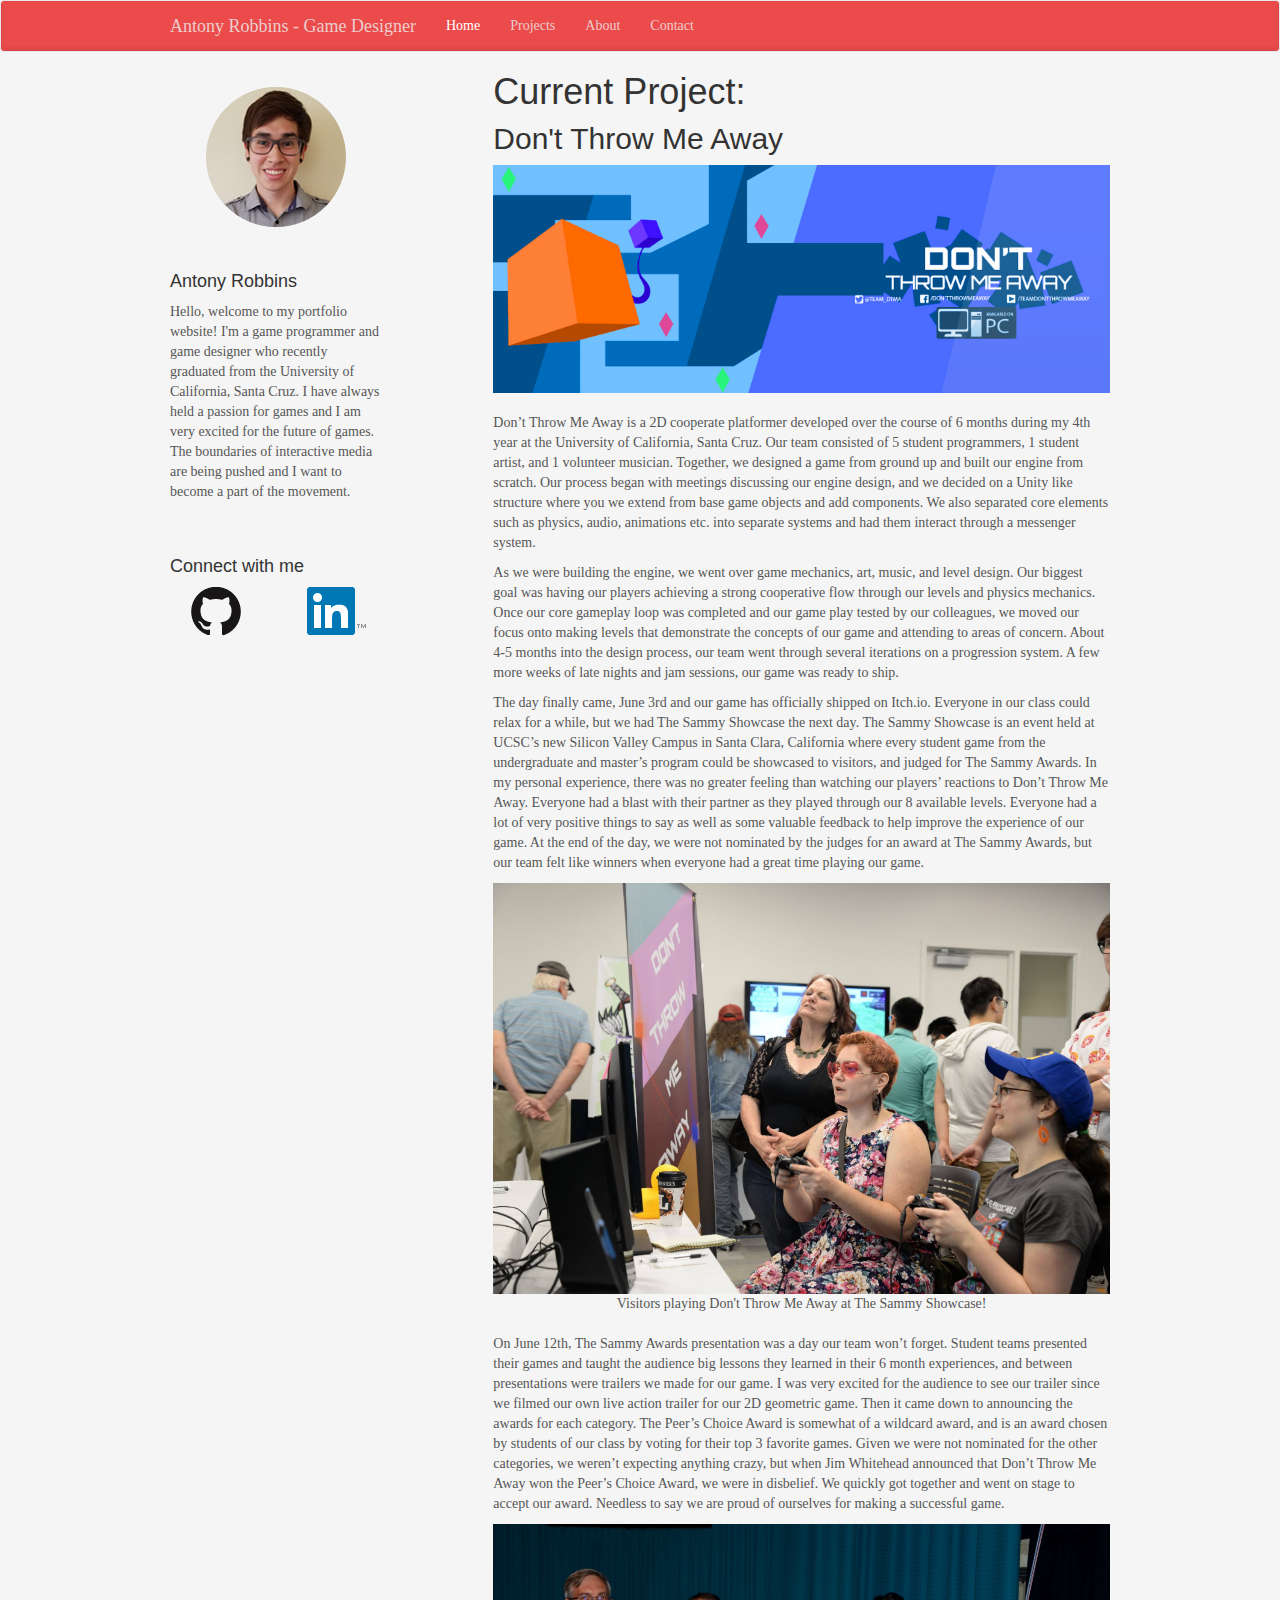
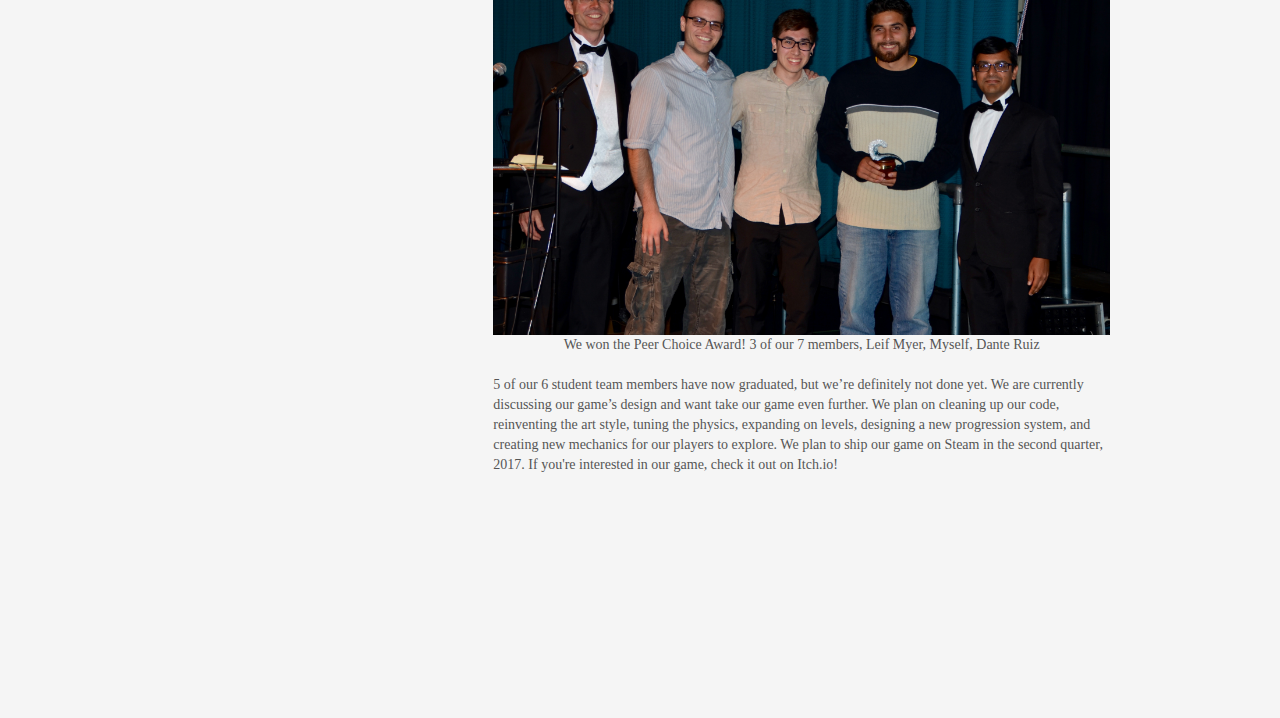
<file: index.html>
<!DOCTYPE html>
<html lang="en">

<head>
    <meta charset="utf-8">
    <meta http-equiv="X-UA-Compatible" content="IE=edge">
    <meta name="viewport" content="width=device-width, initial-scale=1">
    <!-- The above 3 meta tags *must* come first in the head; any other head content must come *after* these tags -->


    <title>Antony Robbin's Portfolio Website</title>
    <!-- Bootstrap -->
    <link href="bootstrap-3.3.6-dist/css/bootstrap.min.css" rel="stylesheet">

    <!-- Blog.css template -->
    <link href="templates/blog.css" rel="stylesheet">
    <!-- HTML5 shim and Respond.js for IE8 support of HTML5 elements and media queries -->
    <!-- WARNING: Respond.js doesn't work if you view the page via file:// -->
    <!--[if lt IE 9]>
      <script src="https://oss.maxcdn.com/html5shiv/3.7.2/html5shiv.min.js"></script>
      <script src="https://oss.maxcdn.com/respond/1.4.2/respond.min.js"></script>
    <![endif]-->
</head>

<body>
    <!-- top bar -->
    <nav class="navbar navbar-default navbar-port">
        <div class="container">
        <!-- Brand and toggle get grouped for better mobile display -->
            <div class="navbar-header">
                <button type="button" class="navbar-toggle collapsed" data-toggle="collapse" data-target="#bs-example-navbar-collapse-1" aria-expanded="false">
                    <span class="sr-only">Toggle navigation</span>
                    <span class="icon-bar"></span>
                    <span class="icon-bar"></span>
                    <span class="icon-bar"></span>
                </button>
            <a class="navbar-brand" href="index.html">Antony Robbins - Game Designer</a>
            </div>

            <!-- Collect the nav links, forms, and other content for toggling -->
            <div class="collapse navbar-collapse" id="bs-example-navbar-collapse-1">
                <ul class="nav navbar-nav">
                    <li class="active"><a href="index.html">Home <span class="sr-only">(current)</span></a></li>
                    <li><a href="projects.html">Projects</a></li>
                    <li><a href="about.html">About</a></li>
                   <!-- <li><a href="resume.html">Resume</a></li>-->
                    <li><a href="contact.html">Contact</a></li>
                </ul>
            </div><!-- /.navbar-collapse -->
        </div><!-- /.container-fluid -->
    </nav>

<div class="container">
    <div class="row">
        <!-- The About Me Side Bar -->
        <div class="col-md-3 blog-sidebar">
            <div class="sidebar-module sidebar-module-inset img-circle">
                <img class="img-circle center-block" src="images/profile_picture.png" alt="Profile picture" width="140" height="140">
            </div>
            <div class="sidebar-module sidebar-module-insert">
                <h4>Antony Robbins</h4>
                <p> Hello, welcome to my portfolio website! I'm a game programmer and game designer who recently graduated from the University of California, Santa Cruz.
                    I have always held a passion for games and I am very excited for the future of games. The boundaries of interactive media
                    are being pushed and I want to become a part of the movement.
                </p>
            </div>
            <div class="sidebar-module">
                <h4>Connect with me</h4>
                <div class="row">
                    <div class="col-md-6 col-xs-6">
                        <a href="https://github.com/androbbi" target="_blank">
                            <img src="images/icons/GitHub-Mark-48px.png" class="center-block" alt="Github Icon" >
                        </a>
                    </div>
                    <div class="col-md-6 col-xs-6">
                        <a href="https://www.linkedin.com/in/androbbi" target="_blank">
                            <img src="images/icons/In-2C-48px-TM.png" class="center-block" alt="LinkedIn Icon">
                        </a>
                    </div>
                    <!--<div class="col-md-4 col-xs-4">-->
                        <!--<a href="https://twitter.com/F1reantS" target="_blank">-->
                            <!--<img src="images/icons/TwitterLogo-48px.png" class="center-block" alt="Twitter Icon">-->
                        <!--</a>
                    </div>-->
                </div>
            </div>
        </div>
        <!-- /.blog-sidebar -->
        <!-- Front page content-->
        <div class="col-md-8 col-sm-offset-1">
            <h1>Current Project: </h1>
            <h2>Don't Throw Me Away</h2>
            <img src="images/DTMAheader.png" class="img-responsive blog-image" alt="Don't throw me away header">
            <p> Don’t Throw Me Away is a 2D cooperate platformer developed over the course of 6 months during my 4th year at the University of California, Santa Cruz. Our team consisted of 5 student programmers, 1 student artist, and 1 volunteer musician. Together, we designed a game from ground up and built our engine from scratch. Our process began with meetings discussing our engine design, and we decided on a Unity like structure where you we extend from base game objects and add components. We also separated core elements such as physics, audio, animations etc. into separate systems and had them interact through a messenger system.
                </p>

            <p>As we were building the engine, we went over game mechanics, art, music, and level design. Our biggest goal was having our players achieving a strong cooperative flow through our levels and physics mechanics. Once our core gameplay loop was completed and our game play tested by our colleagues, we moved our focus onto making levels that demonstrate the concepts of our game and attending to areas of concern. About 4-5 months into the design process, our team went through several iterations on a progression system. A few more weeks of late nights and jam sessions, our game was ready to ship.
            </p>
            <p>The day finally came, June 3rd and our game has officially shipped on Itch.io. Everyone in our class could relax for a while, but we had The Sammy Showcase the next day. The Sammy Showcase is an event held at UCSC’s new Silicon Valley Campus in Santa Clara, California where every student game from the undergraduate and master’s program could be showcased to visitors, and judged for The Sammy Awards. In my personal experience, there was no greater feeling than watching our players’ reactions to Don’t Throw Me Away. Everyone had a blast with their partner as they played through our 8 available levels. Everyone had a lot of very positive things to say as well as some valuable feedback to help improve the experience of our game. At the end of the day, we were not nominated by the judges for an award at The Sammy Awards, but our team felt like winners when everyone had a great time playing our game.
            </p>
            <div class="blog-image text-center">
                <img src="images/DTMAplay.jpg" class="img-responsive center-block " alt="Visitors playing our game!">
                <p>Visitors playing Don't Throw Me Away at The Sammy Showcase!</p>
            </div>

            <p>On June 12th, The Sammy Awards presentation was a day our team won’t forget. Student teams presented their games and taught the audience big lessons they learned in their 6 month experiences, and between presentations were trailers we made for our game. I was very excited for the audience to see our trailer since we filmed our own live action trailer for our 2D geometric game. Then it came down to announcing the awards for each category.  The Peer’s Choice Award is somewhat of a wildcard award, and is an award chosen by students of our class by voting for their top 3 favorite games. Given we were not nominated for the other categories, we weren’t expecting anything crazy, but when Jim Whitehead announced that Don’t Throw Me Away won the Peer’s Choice Award, we were in disbelief. We quickly got together and went on stage to accept our award. Needless to say we are proud of ourselves for making a successful game. 
                </p>
            <div class="blog-image text-center">
                <img src="images/award_winners.jpg" class="img-responsive center-block" alt="We won The Peer Choice Award!">
                <p>We won the Peer Choice Award! 3 of our 7 members, Leif Myer, Myself, Dante Ruiz</p>
            </div>
            <p>5 of our 6 student team members have now graduated, but we’re definitely not done yet. We are currently discussing our game’s design and want take our game even further. We plan on cleaning up our code, reinventing the art style, tuning the physics, expanding on levels, designing a new progression system, and creating new mechanics for our players to explore. We plan to ship our game on Steam in the second quarter, 2017. If you're interested in our game, check it out on Itch.io!
                </p>
                <div class="blog-image">
                    <iframe frameborder="0" src="https://itch.io/embed/69450?link_color=eb4b4b" width="552" height="167"></iframe>
                </div>
            
        </div>
    </div>
</div>


    <!-- jQuery (necessary for Bootstrap's JavaScript plugins) -->
    <script src="https://ajax.googleapis.com/ajax/libs/jquery/1.11.3/jquery.min.js "></script>
    <!-- Include all compiled plugins (below), or include individual files as needed -->
    <script src="bootstrap-3.3.6-dist/js/bootstrap.min.js "></script>

    <!-- Bootstrap core JavaScript
    ================================================== -->
    <!-- Placed at the end of the document so the pages load faster -->
    <script src="https://ajax.googleapis.com/ajax/libs/jquery/1.11.3/jquery.min.js"></script>
    <script>window.jQuery || document.write('<script src="../../assets/js/vendor/jquery.min.js"><\/script>')</script>
    <script src="bootstrap-3.3.6-dist/js/bootstrap.min.js"></script>
</body>

</html>
</file>
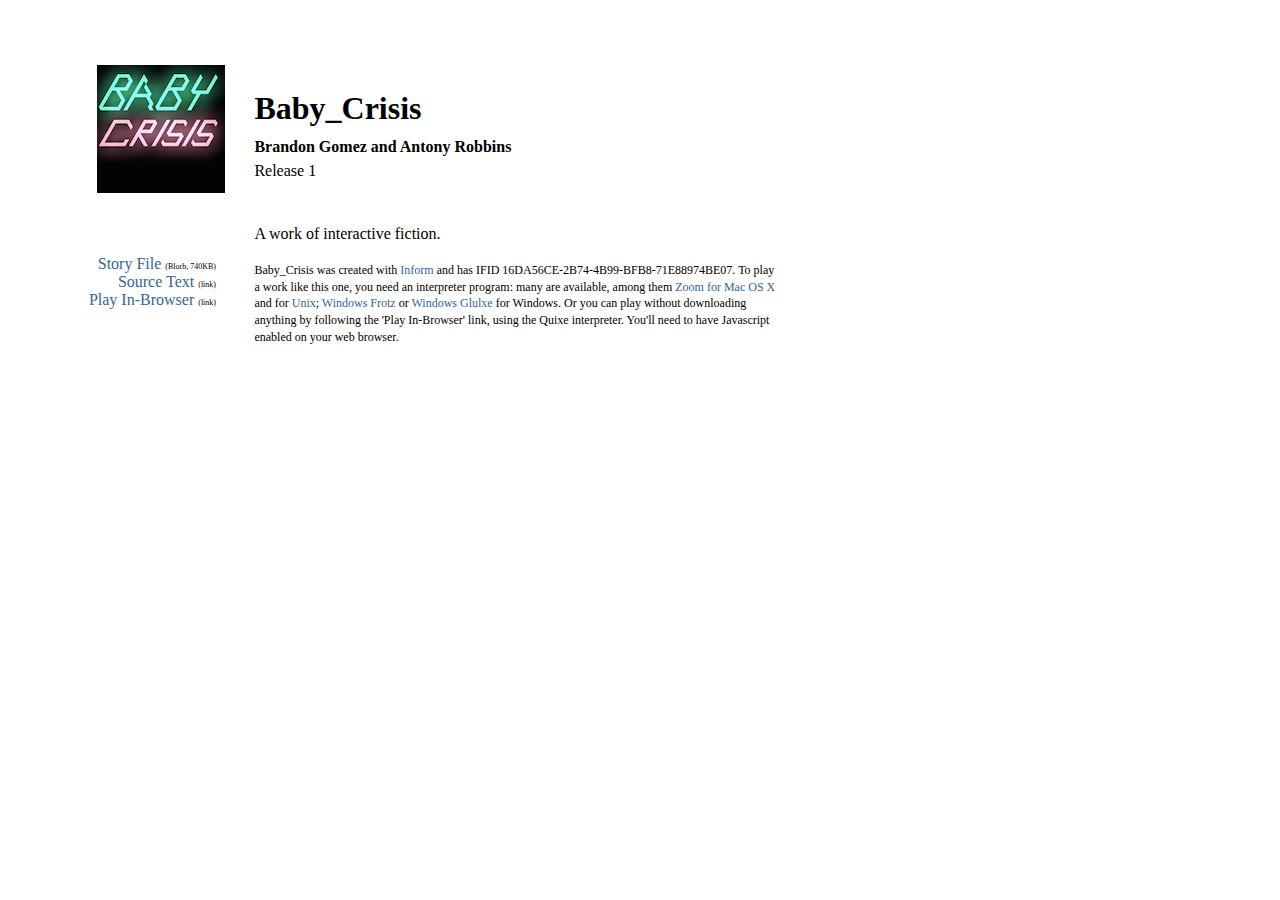
<file: baby_crisis/index.html>
<!DOCTYPE html PUBLIC "-//W3C//DTD HTML 4.01 Transitional//EN" "http://www.w3.org/TR/html4/loose.dtd">
<html>
<head>
  <title>Brandon Gomez and Antony Robbins - Baby_Crisis</title>
  <meta http-equiv="Content-Type" content="text/html;charset=utf-8" />
  <meta name="author" content="Brandon Gomez and Antony Robbins" />
  <meta name="description" content="A page for the game Baby_Crisis by Brandon Gomez and Antony Robbins." />
  <link rel="stylesheet" href="style.css" type="text/css" media="all" />
 </head>
<body>
<div class="container">
<div class="coverimage"><span><a href="Cover.jpg"><img src="Small Cover.jpg" border="1"></a></span></div>
<div class="introduction">
	<h1><span>Baby_Crisis</span></h1>
	<h2><span>Brandon Gomez and Antony Robbins</span></h2>
	<div class="bibliography"><span>Release 1</span></div>
</div>
<div class="links">
	<ul>
	<li><div class="download"><a href="Baby_Crisis.gblorb">Story File</a> <span class="filetype">(Blorb,&nbsp;740KB)</span></div></li>
	<div class="auxiliary"><li><a href="source.html">Source Text</a> <span class="filetype">(link)</span></li><li><a href="play.html">Play In-Browser</a> <span class="filetype">(link)</span></li></div>
	</ul>
</div>

<div class="about"><span><p>A work of interactive fiction.</p></span></div>

<div class="playinfo">
	<p>Baby_Crisis was created with <a href="http://inform7.com/">Inform</a> and has IFID 16DA56CE-2B74-4B99-BFB8-71E88974BE07. To play a work like this one, you need an interpreter program: many are available, among them <a href="http://www.logicalshift.demon.co.uk/mac/zoom.html">Zoom
for Mac OS X</a> and for <a href="http://www.logicalshift.demon.co.uk/unix/zoom/">Unix</a>; <a href="http://freespace.virgin.net/davidk.kinder/frotz.html">Windows Frotz</a> or <a href="http://freespace.virgin.net/davidk.kinder/glulxe.html">Windows Glulxe</a> for Windows.  
Or you can play without downloading anything by following the 'Play In-Browser'
link, using the Quixe interpreter. You'll need to have Javascript enabled
on your web browser.</p>
</div> 

</div>
</body>
</html>
</file>
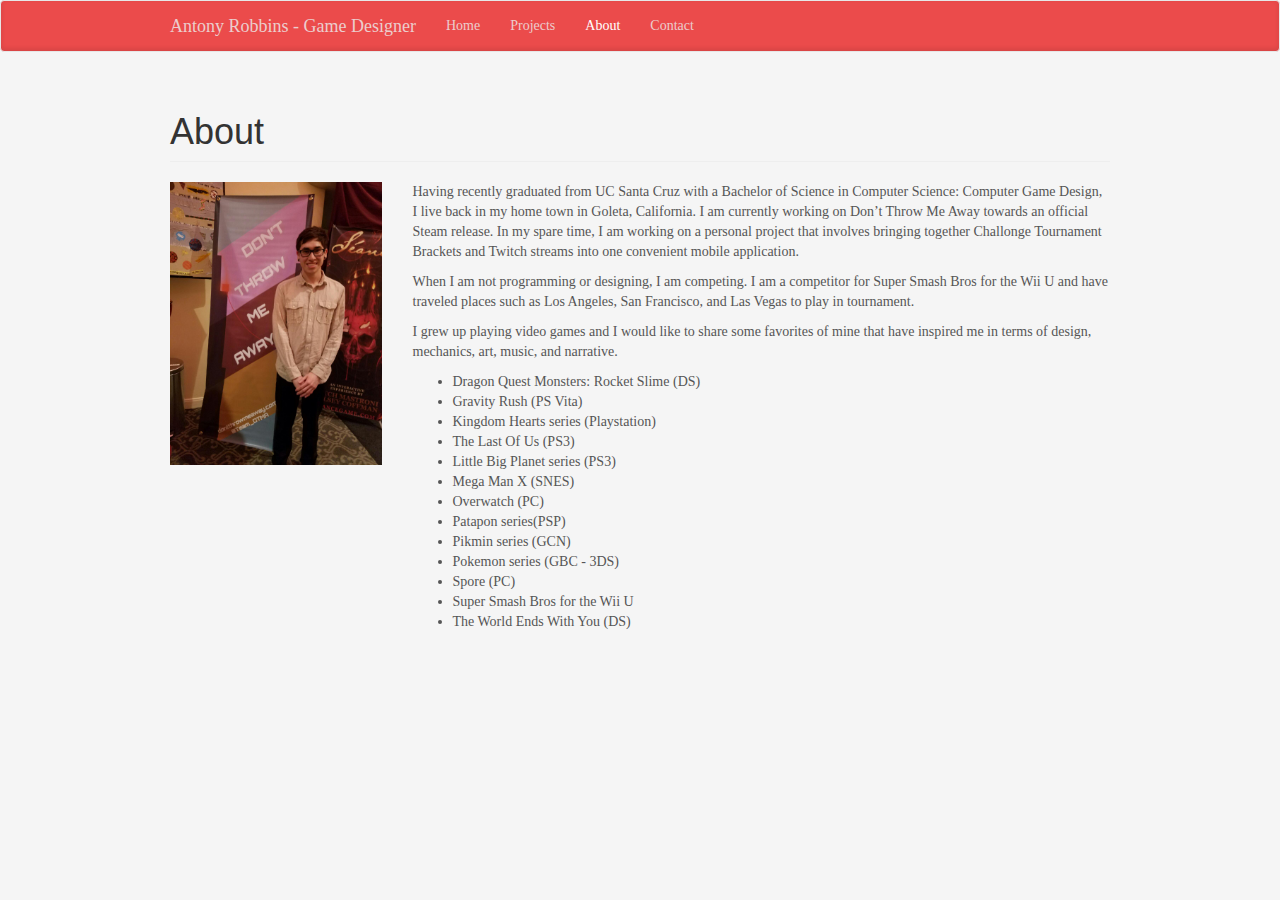
<file: about.html>
<!DOCTYPE html>
<html lang="en">

<head>
    <meta charset="utf-8">
    <meta http-equiv="X-UA-Compatible" content="IE=edge">
    <meta name="viewport" content="width=device-width, initial-scale=1">
    <!-- The above 3 meta tags *must* come first in the head; any other head content must come *after* these tags -->


    <title>About Page</title>
    <!-- Bootstrap -->
    <link href="bootstrap-3.3.6-dist/css/bootstrap.min.css" rel="stylesheet">

    <!-- Blog.css template -->
    <link href="templates/blog.css" rel="stylesheet">
    <!-- HTML5 shim and Respond.js for IE8 support of HTML5 elements and media queries -->
    <!-- WARNING: Respond.js doesn't work if you view the page via file:// -->
    <!--[if lt IE 9]>
      <script src="https://oss.maxcdn.com/html5shiv/3.7.2/html5shiv.min.js"></script>
      <script src="https://oss.maxcdn.com/respond/1.4.2/respond.min.js"></script>
    <![endif]-->
    
</head>

<body>
    <!-- top bar -->
    <nav class="navbar navbar-default navbar-port">
        <div class="container">
        <!-- Brand and toggle get grouped for better mobile display -->
            <div class="navbar-header">
                <button type="button" class="navbar-toggle collapsed" data-toggle="collapse" data-target="#bs-example-navbar-collapse-1" aria-expanded="false">
                    <span class="sr-only">Toggle navigation</span>
                    <span class="icon-bar"></span>
                    <span class="icon-bar"></span>
                    <span class="icon-bar"></span>
                </button>
            <a class="navbar-brand" href="index.html">Antony Robbins - Game Designer</a>
            </div>

            <!-- Collect the nav links, forms, and other content for toggling -->
            <div class="collapse navbar-collapse" id="bs-example-navbar-collapse-1">
                <ul class="nav navbar-nav">
                    <li><a href="index.html">Home</a></li>
                    <li><a href="projects.html">Projects</a></li>
                    <li class="active"><a href="about.html">About<span class="sr-only">(current)</span></a></li>
                    <!--<li><a href="resume.html">Resume</a></li>-->
                    <li><a href="contact.html">Contact</a></li>
                </ul>
            </div><!-- /.navbar-collapse -->
        </div><!-- /.container-fluid -->
    </nav>

    <div class="container">
        <!-- Contact form-->
        <!-- Code Reference: https://bootstrapbay.com/blog/working-bootstrap-contact-form/-->
        <div class="row">
            <div class="col-lg-12">
                <h1 class="page-header">About</h1>
            </div>
        </div>
        <div class="row">
            <div class="col-md-3">
                <img src="images/about_pic.jpg" class="img-responsive" alt="About me picture">
                
            </div>
            <div class="col-md-9">
                <p>Having recently graduated from UC Santa Cruz with a Bachelor of Science in Computer Science: Computer Game Design, I live back in my home town in Goleta, California. I am currently working on Don’t Throw Me Away towards an official Steam release. In my spare time, I am working on     a personal project that involves bringing together Challonge Tournament Brackets and Twitch streams into one convenient mobile application. 
                </p>
                <p>
                    When I am not programming or designing, I am competing. I am a competitor for Super Smash Bros for the Wii U and have traveled places such as Los Angeles, San Francisco, and Las Vegas to play in tournament. 
                </p>
                <p>
                    I grew up playing video games and I would like to share some favorites of mine that have inspired me in terms of design, mechanics, art, music, and narrative.
                </p>
                <ul>
                    <li>Dragon Quest Monsters: Rocket Slime (DS)</li>
                    <li>Gravity Rush (PS Vita)</li>
                    <li>Kingdom Hearts series (Playstation)</li>
                    <li>The Last Of Us (PS3)</li>
                    <li>Little Big Planet series (PS3)</li>
                    <li>Mega Man X (SNES)</li>
                    <li>Overwatch (PC)</li>
                    <li>Patapon series(PSP)</li>
                    <li>Pikmin series (GCN)</li>
                    <li>Pokemon series (GBC - 3DS)</li>
                    <li>Spore (PC) </li>
                    <li>Super Smash Bros for the Wii U</li>
                    <li>The World Ends With You (DS)</li>
                </ul>
            </div>
        </div>
    </div>
     <!-- jQuery (necessary for Bootstrap's JavaScript plugins) -->
    <script src="https://ajax.googleapis.com/ajax/libs/jquery/1.11.3/jquery.min.js "></script>
    <!-- Include all compiled plugins (below), or include individual files as needed -->
    <script src="bootstrap-3.3.6-dist/js/bootstrap.min.js "></script>

    <!-- Bootstrap core JavaScript
    ================================================== -->
    <!-- Placed at the end of the document so the pages load faster -->
    <script src="https://ajax.googleapis.com/ajax/libs/jquery/1.11.3/jquery.min.js"></script>
    <script>window.jQuery || document.write('<script src="../../assets/js/vendor/jquery.min.js"><\/script>')</script>
    <script src="bootstrap-3.3.6-dist/js/bootstrap.min.js"></script>
</body>

</html>
</file>
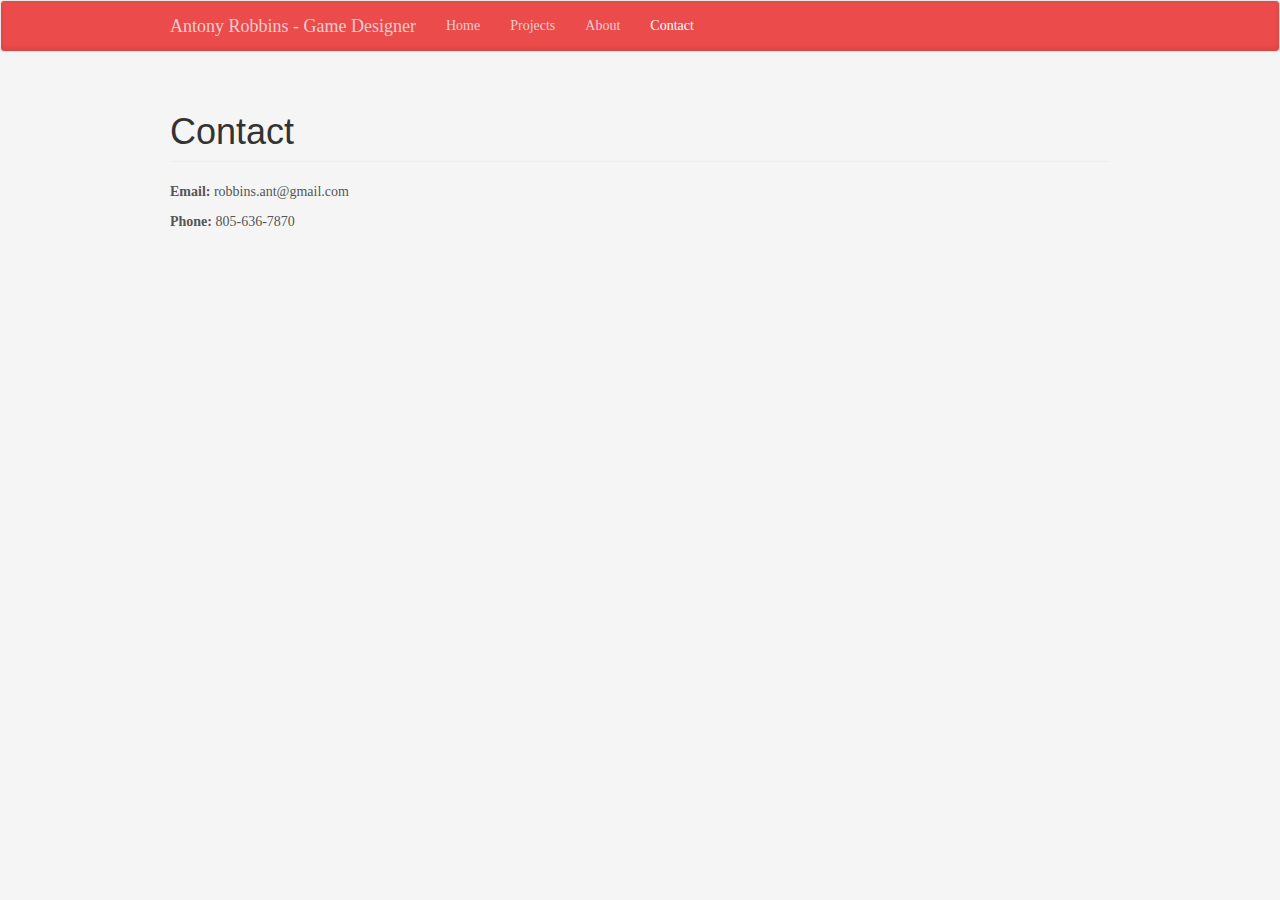
<file: contact.html>
<!DOCTYPE html>
<html lang="en">

<head>
    <meta charset="utf-8">
    <meta http-equiv="X-UA-Compatible" content="IE=edge">
    <meta name="viewport" content="width=device-width, initial-scale=1">
    <!-- The above 3 meta tags *must* come first in the head; any other head content must come *after* these tags -->


    <title>Contact Page</title>
    <!-- Bootstrap -->
    <link href="bootstrap-3.3.6-dist/css/bootstrap.min.css" rel="stylesheet">

    <!-- Blog.css template -->
    <link href="templates/blog.css" rel="stylesheet">
    <!-- HTML5 shim and Respond.js for IE8 support of HTML5 elements and media queries -->
    <!-- WARNING: Respond.js doesn't work if you view the page via file:// -->
    <!--[if lt IE 9]>
      <script src="https://oss.maxcdn.com/html5shiv/3.7.2/html5shiv.min.js"></script>
      <script src="https://oss.maxcdn.com/respond/1.4.2/respond.min.js"></script>
    <![endif]-->
    
</head>

<body>
    <!-- top bar -->
    <nav class="navbar navbar-default navbar-port">
        <div class="container">
        <!-- Brand and toggle get grouped for better mobile display -->
            <div class="navbar-header">
                <button type="button" class="navbar-toggle collapsed" data-toggle="collapse" data-target="#bs-example-navbar-collapse-1" aria-expanded="false">
                    <span class="sr-only">Toggle navigation</span>
                    <span class="icon-bar"></span>
                    <span class="icon-bar"></span>
                    <span class="icon-bar"></span>
                </button>
            <a class="navbar-brand" href="index.html">Antony Robbins - Game Designer</a>
            </div>

            <!-- Collect the nav links, forms, and other content for toggling -->
            <div class="collapse navbar-collapse" id="bs-example-navbar-collapse-1">
                <ul class="nav navbar-nav">
                    <li><a href="index.html">Home</a></li>
                    <li><a href="projects.html">Projects</a></li>
                    <li><a href="about.html">About</a></li>
                    <!--<li><a href="resume.html">Resume</a></li>-->
                    <li class="active"><a href="contact.html">Contact<span class="sr-only">(current)</span></a></li>
                </ul>
            </div><!-- /.navbar-collapse -->
        </div><!-- /.container-fluid -->
    </nav>

    <div class="container">
        <!-- Contact form-->
        <!-- Code Reference: https://bootstrapbay.com/blog/working-bootstrap-contact-form/-->
        <div class="row">
            <div class="col-lg-12">
                <h1 class="page-header">Contact
                </h1>
            </div>
        </div>
        <div class="row">
            <div class="col-lg-12">
                <p><b>Email:</b> robbins.ant@gmail.com</p>
                <p><b>Phone:</b> 805-636-7870</p>
            </div>
        </div>
    </div>
     <!-- jQuery (necessary for Bootstrap's JavaScript plugins) -->
    <script src="https://ajax.googleapis.com/ajax/libs/jquery/1.11.3/jquery.min.js "></script>
    <!-- Include all compiled plugins (below), or include individual files as needed -->
    <script src="bootstrap-3.3.6-dist/js/bootstrap.min.js "></script>

    <!-- Bootstrap core JavaScript
    ================================================== -->
    <!-- Placed at the end of the document so the pages load faster -->
    <script src="https://ajax.googleapis.com/ajax/libs/jquery/1.11.3/jquery.min.js"></script>
    <script>window.jQuery || document.write('<script src="../../assets/js/vendor/jquery.min.js"><\/script>')</script>
    <script src="bootstrap-3.3.6-dist/js/bootstrap.min.js"></script>
</body>

</html>
</file>
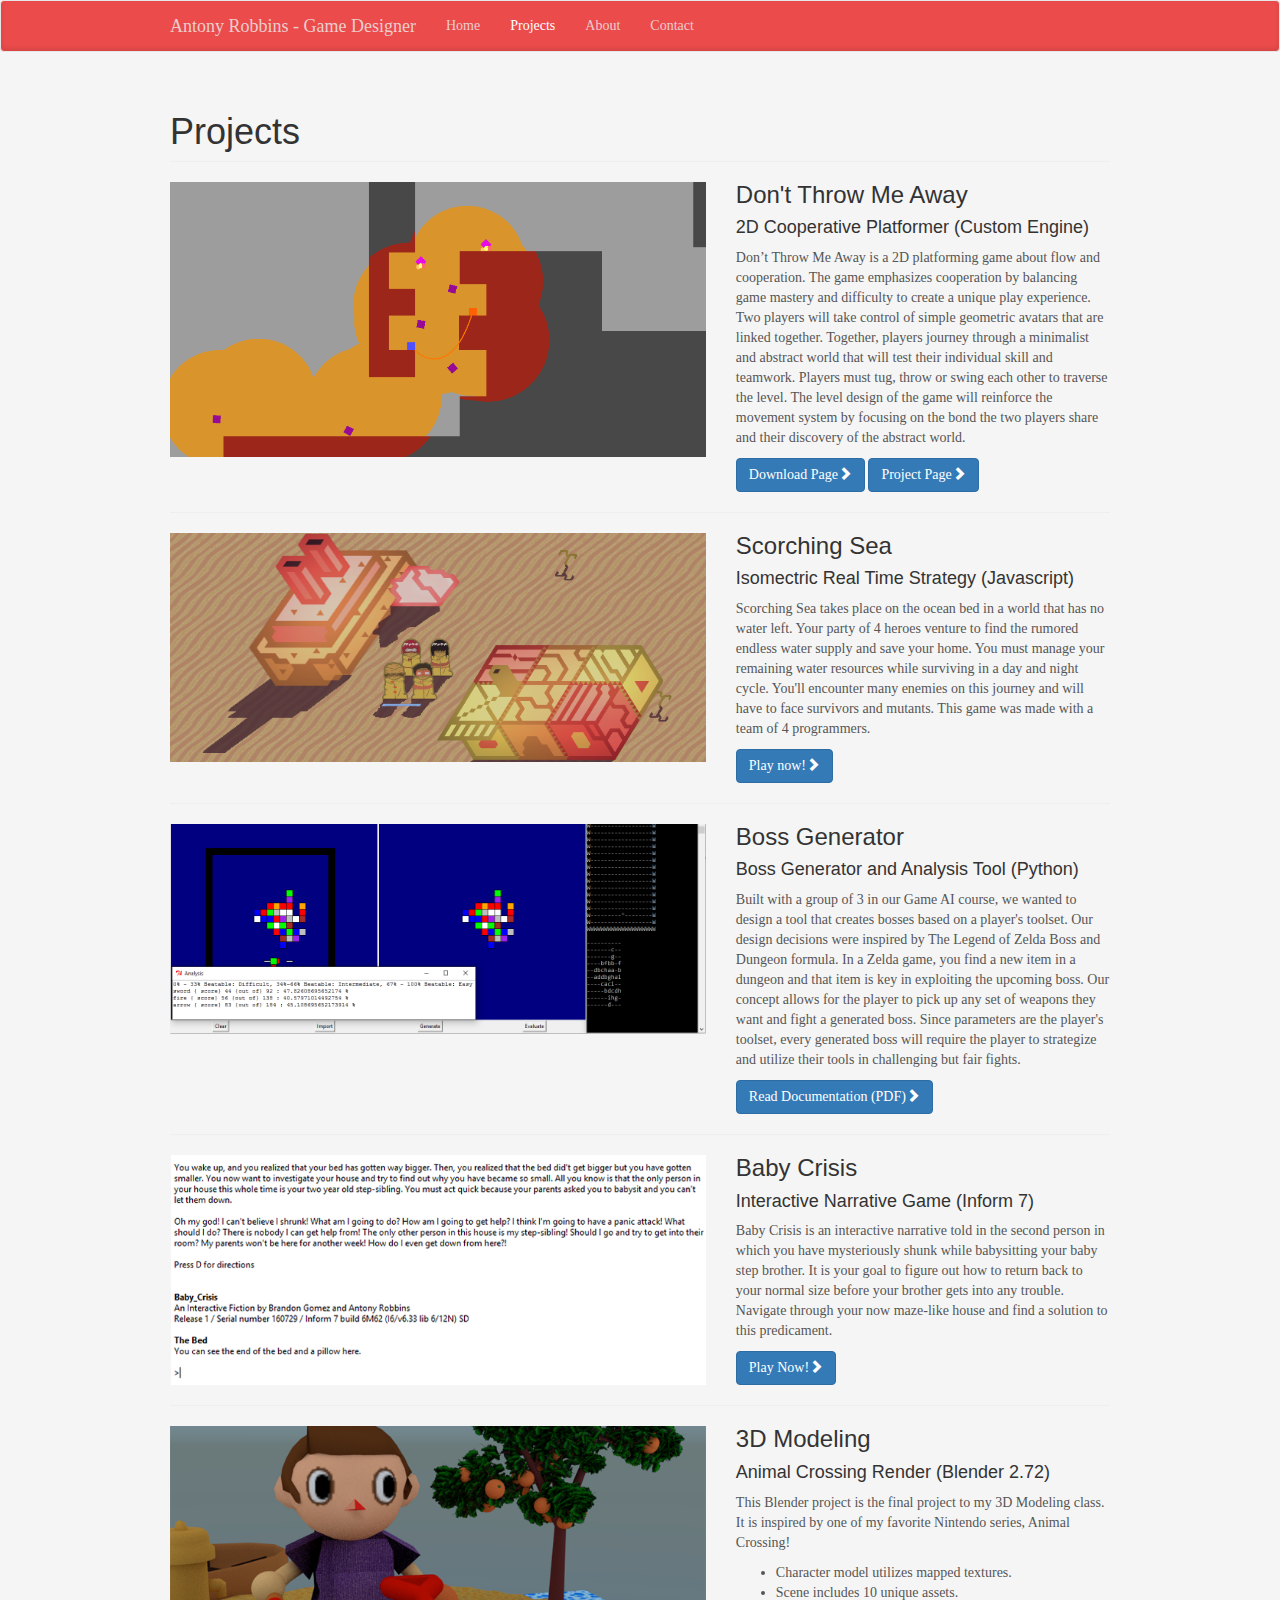
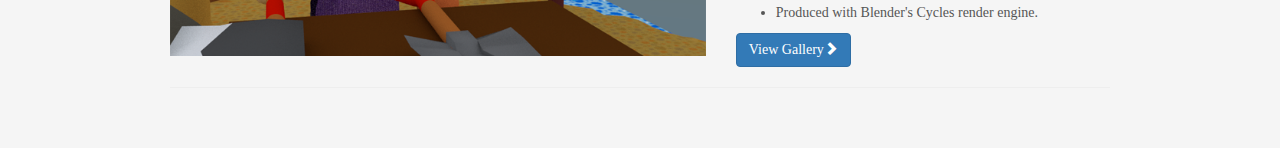
<file: projects.html>
<!DOCTYPE html>
<html lang="en">

<head>
    <meta charset="utf-8">
    <meta http-equiv="X-UA-Compatible" content="IE=edge">
    <meta name="viewport" content="width=device-width, initial-scale=1">
    <!-- The above 3 meta tags *must* come first in the head; any other head content must come *after* these tags -->


    <title>Projects Page</title>
    <!-- Bootstrap -->
    <link href="bootstrap-3.3.6-dist/css/bootstrap.min.css" rel="stylesheet">

    <!-- Blog.css template -->
    <link href="templates/blog.css" rel="stylesheet">
    <!-- HTML5 shim and Respond.js for IE8 support of HTML5 elements and media queries -->
    <!-- WARNING: Respond.js doesn't work if you view the page via file:// -->
    <!--[if lt IE 9]>
      <script src="https://oss.maxcdn.com/html5shiv/3.7.2/html5shiv.min.js"></script>
      <script src="https://oss.maxcdn.com/respond/1.4.2/respond.min.js"></script>
    <![endif]-->
    
</head>

<body>
    <!-- top bar -->
    <nav class="navbar navbar-default navbar-port">
        <div class="container">
        <!-- Brand and toggle get grouped for better mobile display -->
            <div class="navbar-header">
                <button type="button" class="navbar-toggle collapsed" data-toggle="collapse" data-target="#bs-example-navbar-collapse-1" aria-expanded="false">
                    <span class="sr-only">Toggle navigation</span>
                    <span class="icon-bar"></span>
                    <span class="icon-bar"></span>
                    <span class="icon-bar"></span>
                </button>
            <a class="navbar-brand" href="index.html">Antony Robbins - Game Designer</a>
            </div>

            <!-- Collect the nav links, forms, and other content for toggling -->
            <div class="collapse navbar-collapse" id="bs-example-navbar-collapse-1">
                <ul class="nav navbar-nav">
                    <li><a href="index.html">Home</a></li>
                    <li class="active"><a href="projects.html">Projects<span class="sr-only">(current)</span></a></li>
                    <li><a href="about.html">About</a></li>
                    <!--<li><a href="resume.html">Resume</a></li>-->
                    <li><a href="contact.html">Contact</a></li>
                </ul>
            </div><!-- /.navbar-collapse -->
        </div><!-- /.container-fluid -->
    </nav>

    <!-- Page Content -->
    <!-- Projects page code reference https://github.com/BlackrockDigital/startbootstrap-1-col-portfolio-->
    <div class="container">

        <!-- Page Heading -->
        <div class="row">
            <div class="col-lg-12">
                <h1 class="page-header">Projects
                </h1>
            </div>
        </div>
        <!-- /.row -->

        <!-- Project One -->
        <div class="row">
            <div class="col-md-7">
                <img src="images/DTMAscreen.png" class="img-responsive" alt="Don't throw me away screenshot">
            </div>
            <div class="col-md-5">
                <h3>Don't Throw Me Away</h3>
                <h4>2D Cooperative Platformer (Custom Engine)</h4>
                <p>Don’t Throw Me Away is a 2D platforming game about flow and cooperation. 
                    The game emphasizes cooperation by balancing game mastery and difficulty to create a unique play experience. 
                    Two players will take control of simple geometric avatars that are linked together. 
                    Together, players journey through a minimalist and abstract world that will test their individual skill and teamwork. 
                    Players must tug, throw or swing each other to traverse the level. 
                    The level design of the game will reinforce the movement system by focusing on the bond the two players share and their discovery of the abstract world.</p>
                <a class="btn btn-primary" href="https://dontthrowmeaway.itch.io/dont-throw-me-away">Download Page<span class="glyphicon glyphicon-chevron-right"></span></a>
                <a class="btn btn-primary" href="projects/dtma_engine.html">Project Page<span class="glyphicon glyphicon-chevron-right"></span></a>
            </div>
        </div>
        <!-- /.row -->

        <hr>

        <!-- Project Two -->
        <div class="row">
            <div class="col-md-7">
                <img src="images/SSscreen.png" class="img-responsive" alt="Scorching Sea Screenshot">
            </div>
            <div class="col-md-5">
                <h3>Scorching Sea</h3>
                <h4>Isomectric Real Time Strategy (Javascript)</h4>
                <p>Scorching Sea takes place on the ocean bed in a world that has no water left. Your party of 4 heroes venture to find the rumored endless water supply and save your home.
                    You must manage your remaining water resources while surviving in a day and night cycle. You'll encounter many enemies on this journey and will have to face survivors and mutants.
                    This game was made with a team of 4 programmers.
                    
                </p>
                <a class="btn btn-primary" href="scorching_sea/scorching_sea.html">Play now!<span class="glyphicon glyphicon-chevron-right"></span></a>
            </div>
        </div>
        <!-- /.row -->

        <hr>

        <!-- Project Three -->
        <div class="row">
            <div class="col-md-7">
                <img src="images/DBGscreen.png" class="img-responsive" alt="Boss Generator">
            </div>
            <div class="col-md-5">
                <h3>Boss Generator</h3>
                <h4>Boss Generator and Analysis Tool (Python)</h4>
                <p>Built with a group of 3 in our Game AI course, we wanted to design a tool that creates bosses based on a player's toolset. Our design decisions were inspired by The Legend of Zelda Boss and Dungeon formula.
                    In a Zelda game, you find a new item in a dungeon and that item is key in exploiting the upcoming boss. Our concept allows for the player to pick up any set of weapons they want and fight a generated boss. 
                    Since parameters are the player's toolset, every generated boss will require the player to strategize and utilize their tools in challenging but fair fights. 
                </p>
                <a class="btn btn-primary" href="projects/CMPM146FinalProjectDoc.pdf">Read Documentation (PDF)<span class="glyphicon glyphicon-chevron-right"></span></a>
            </div>
        </div>
        <!-- /.row -->

        <hr>

        <!-- Project Four -->
        <div class="row">
            <div class="col-md-7">
                <img src="images/BCscreen.png" class="img-responsive" alt="Baby Crisis Inform 7">
            </div>
            <div class="col-md-5">
                <h3>Baby Crisis</h3>
                <h4>Interactive Narrative Game (Inform 7)</h4>
                <p>Baby Crisis is an interactive narrative told in the second person in which you have mysteriously shunk while babysitting your baby step brother. It is your goal to figure out how to return back to your normal size before your brother gets into any trouble. Navigate through your now maze-like house and find a solution to this predicament. </p>
                <a class="btn btn-primary" href="baby_crisis/index.html">Play Now!<span class="glyphicon glyphicon-chevron-right"></span></a>
            </div>
        </div>
        <!-- /.row -->

        <hr>

        <!-- Project Five -->
        <div class="row">
            <div class="col-md-7">
                <img src="images/ACFPscreen2.png" class="img-responsive" alt="Blender Project">
            </div>
            <div class="col-md-5">
                <h3>3D Modeling </h3>
                <h4>Animal Crossing Render (Blender 2.72)</h4>
                <p>This Blender project is the final project to my 3D Modeling class. It is inspired by one of my favorite Nintendo series, Animal Crossing! 
                    <ul>
                        <li>Character model utilizes mapped textures.</li>
                        <li>Scene includes 10 unique assets.</li>
                        <li>Produced with Blender's Cycles render engine.</li>
                    </ul>
                </p>
                <a class="btn btn-primary" href="projects/ac3d.html">View Gallery<span class="glyphicon glyphicon-chevron-right"></span></a>
            </div>
        </div>
        <!-- /.row -->

        <hr>



    </div>

     <!-- jQuery (necessary for Bootstrap's JavaScript plugins) -->
    <script src="https://ajax.googleapis.com/ajax/libs/jquery/1.11.3/jquery.min.js "></script>
    <!-- Include all compiled plugins (below), or include individual files as needed -->
    <script src="bootstrap-3.3.6-dist/js/bootstrap.min.js "></script>

    <!-- Bootstrap core JavaScript
    ================================================== -->
    <!-- Placed at the end of the document so the pages load faster -->
    <script src="https://ajax.googleapis.com/ajax/libs/jquery/1.11.3/jquery.min.js"></script>
    <script>window.jQuery || document.write('<script src="../../assets/js/vendor/jquery.min.js"><\/script>')</script>
    <script src="bootstrap-3.3.6-dist/js/bootstrap.min.js"></script>
</body>

</html>
</file>
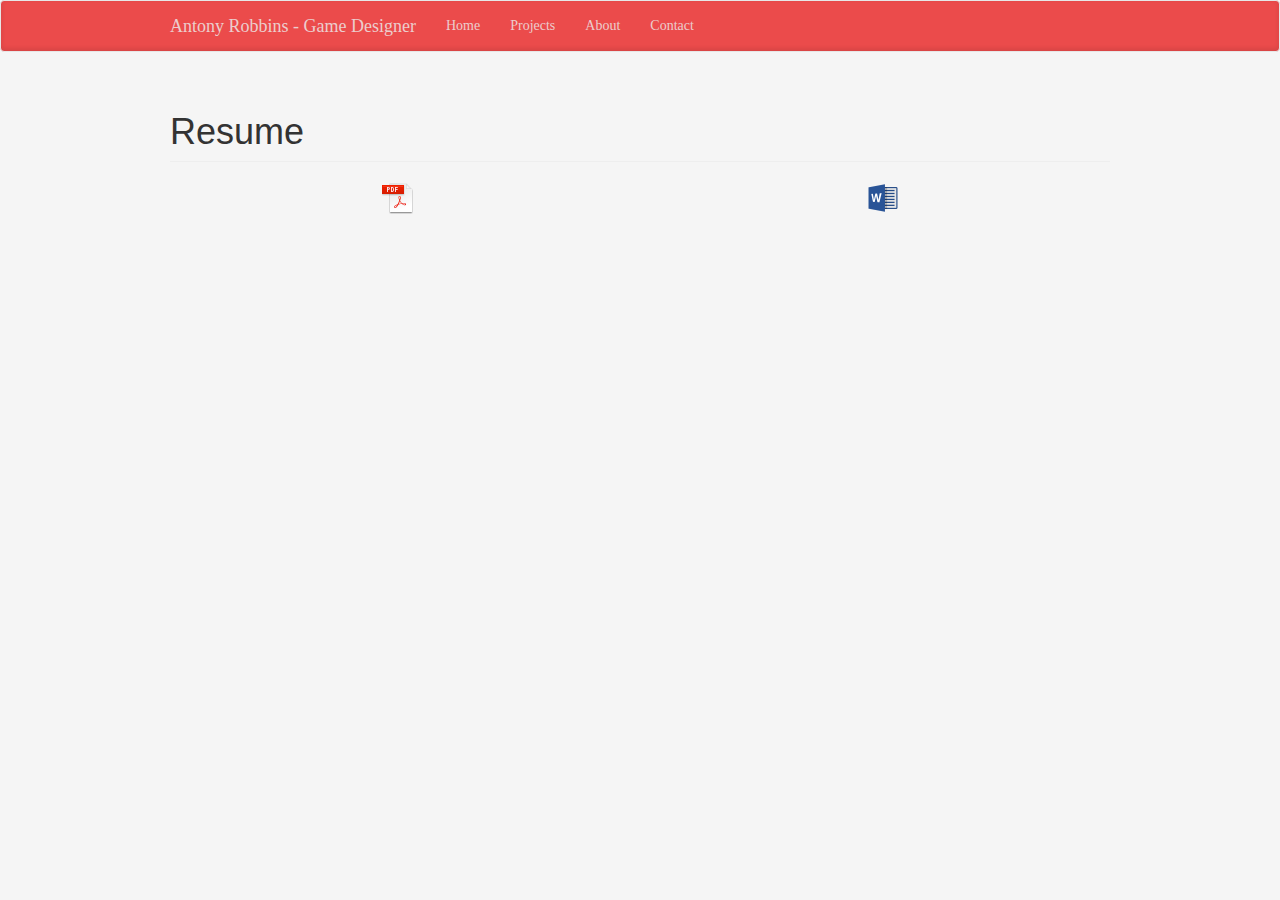
<file: resume.html>
<!DOCTYPE html>
<html lang="en">

<head>
    <meta charset="utf-8">
    <meta http-equiv="X-UA-Compatible" content="IE=edge">
    <meta name="viewport" content="width=device-width, initial-scale=1">
    <!-- The above 3 meta tags *must* come first in the head; any other head content must come *after* these tags -->


    <title>Contact Page</title>
    <!-- Bootstrap -->
    <link href="bootstrap-3.3.6-dist/css/bootstrap.min.css" rel="stylesheet">

    <!-- Blog.css template -->
    <link href="templates/blog.css" rel="stylesheet">
    <!-- HTML5 shim and Respond.js for IE8 support of HTML5 elements and media queries -->
    <!-- WARNING: Respond.js doesn't work if you view the page via file:// -->
    <!--[if lt IE 9]>
      <script src="https://oss.maxcdn.com/html5shiv/3.7.2/html5shiv.min.js"></script>
      <script src="https://oss.maxcdn.com/respond/1.4.2/respond.min.js"></script>
    <![endif]-->
    
</head>

<body>
    <!-- top bar -->
    <nav class="navbar navbar-default navbar-port">
        <div class="container">
        <!-- Brand and toggle get grouped for better mobile display -->
            <div class="navbar-header">
                <button type="button" class="navbar-toggle collapsed" data-toggle="collapse" data-target="#bs-example-navbar-collapse-1" aria-expanded="false">
                    <span class="sr-only">Toggle navigation</span>
                    <span class="icon-bar"></span>
                    <span class="icon-bar"></span>
                    <span class="icon-bar"></span>
                </button>
            <a class="navbar-brand" href="index.html">Antony Robbins - Game Designer</a>
            </div>

            <!-- Collect the nav links, forms, and other content for toggling -->
            <div class="collapse navbar-collapse" id="bs-example-navbar-collapse-1">
                <ul class="nav navbar-nav">
                    <li><a href="index.html">Home</a></li>
                    <li><a href="projects.html">Projects</a></li>
                    <li><a href="about.html">About</a></li>
                    <!--<li class="active"><a href="resume.html">Resume<span class="sr-only">(current)</span></a></li>-->
                    <li><a href="contact.html">Contact</a></li>
                </ul>
            </div><!-- /.navbar-collapse -->
        </div><!-- /.container-fluid -->
    </nav>

    <div class="container">
        <div class="row">
            <div class="col-lg-12">
                <h1 class="page-header">Resume
                </h1>
            </div>
        </div>
        <div class="row">
            <div class="col-md-6 col-xs-6">
                <a href="resume/RobbinsAntonyResume.pdf">
                    <img src="images/icons/Adobe_PDF_file_icon_32x32.png" class="center-block" alt="PDF icon">
                </a>
            </div>
            <div class="col-md-6 col-xs-6">
                <a href="resume/RobbinsAntonyResume.docx">
                    <img src="images/icons/Microsoft-Word-2013-icon.png" class="center-block" alt="Doc icon">
                </a>
            </div>        
    </div>

     <!-- jQuery (necessary for Bootstrap's JavaScript plugins) -->
    <script src="https://ajax.googleapis.com/ajax/libs/jquery/1.11.3/jquery.min.js "></script>
    <!-- Include all compiled plugins (below), or include individual files as needed -->
    <script src="bootstrap-3.3.6-dist/js/bootstrap.min.js "></script>

    <!-- Bootstrap core JavaScript
    ================================================== -->
    <!-- Placed at the end of the document so the pages load faster -->
    <script src="https://ajax.googleapis.com/ajax/libs/jquery/1.11.3/jquery.min.js"></script>
    <script>window.jQuery || document.write('<script src="../../assets/js/vendor/jquery.min.js"><\/script>')</script>
    <script src="bootstrap-3.3.6-dist/js/bootstrap.min.js"></script>
</body>

</html>
</file>
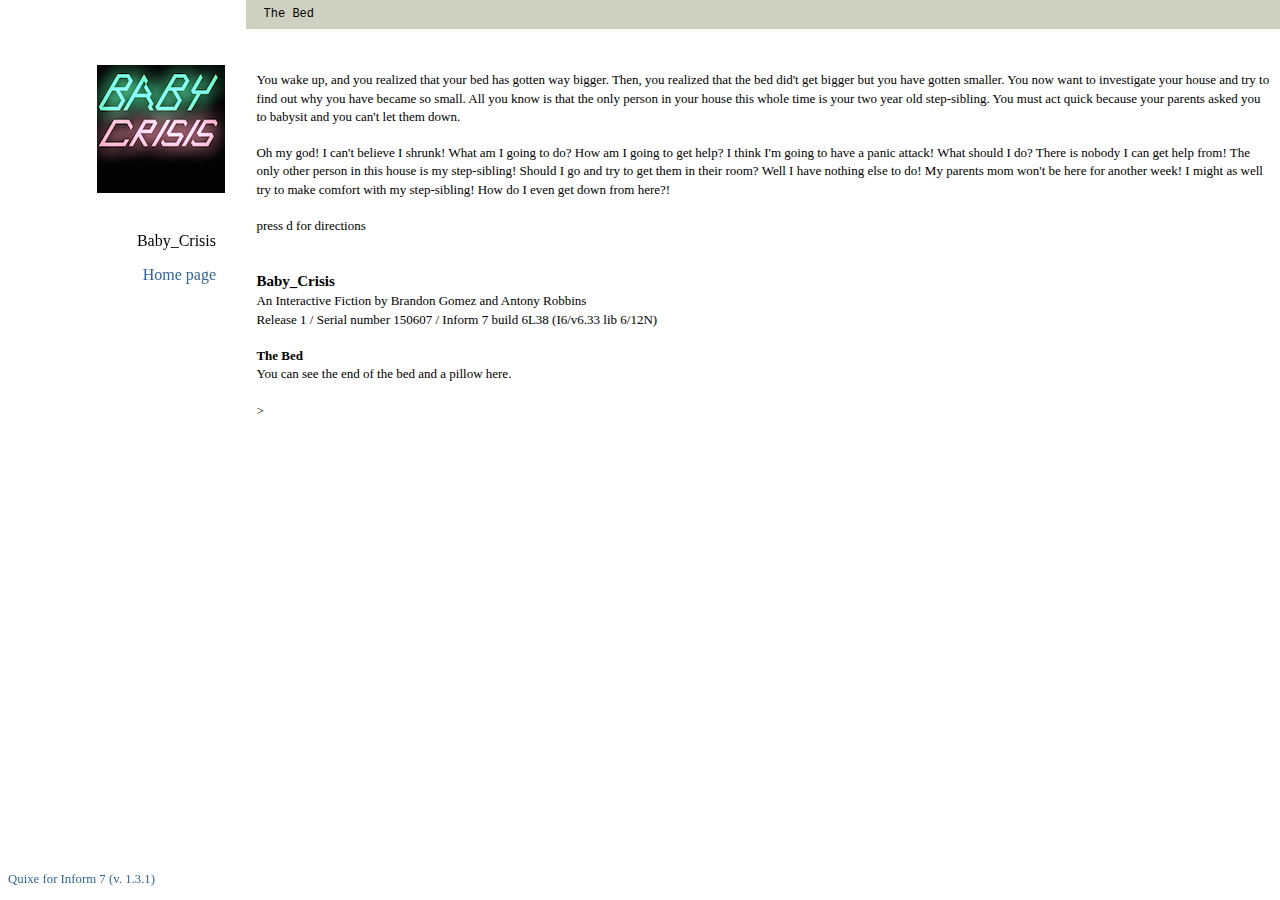
<file: baby_crisis/play.html>
<!DOCTYPE html>
<html>
<head>
  <title>Brandon Gomez and Antony Robbins - Baby_Crisis — Play</title>
  <meta http-equiv="Content-Type" content="text/html;charset=utf-8">
  <meta name="viewport" content="width=device-width, user-scalable=no">
  <meta name="author" content="Brandon Gomez and Antony Robbins">
  <link rel="stylesheet" href="style.css">
  
  <link rel="stylesheet" href="interpreter/glkote.css" type="text/css">
<link rel="stylesheet" href="interpreter/dialog.css" type="text/css">
<script src="interpreter/glkote.min.js" type="text/javascript"></script>
<script src="interpreter/quixe.min.js" type="text/javascript"></script>

<script type="text/javascript">
game_options = {
use_query_story: false,
set_page_title: false,
inspacing: 0,     // gap between windows
outspacing: 0     // gap between windows and edge of gameport
};
</script>

<script src="interpreter/Baby_Crisis.gblorb.js" type="text/javascript"></script>
  
 </head>
<body class="play">
<div class="container">
<div class="coverimage"><span><a href="Cover.jpg"><img src="Small Cover.jpg" border="1"></a></span></div>
<div class="links">
<div class="smalltitle">Baby_Crisis</div>
<ul>
<li><a href="index.html">Home page</a></li>
</ul>
</div>

<div id="gameport">
<div id="windowport">
<noscript><hr>
<p>You'll need to turn on Javascript in your web browser to play this game.</p>
<hr></noscript>
</div>
<div id="loadingpane">
<img src="interpreter/waiting.gif" alt="LOADING"><br>
<em>&nbsp;&nbsp;&nbsp;Loading...</em>
</div>
<div id="errorpane" style="display:none;"><div id="errorcontent">...</div></div>
<div id="layouttestpane">
This should not be visible
<div id="layouttest_grid" class="WindowFrame GridWindow"><div id="layouttest_gridline" class="GridLine"><span id="layouttest_gridspan" class="Style_normal">12345678</span></div><div id="layouttest_gridline2" class="GridLine"><span class="Style_normal">12345678</span></div></div>
<div id="layouttest_buffer" class="WindowFrame BufferWindow"><div id="layouttest_bufferline" class="BufferLine"><span id="layouttest_bufferspan" class="Style_normal">12345678</span></div><div id="layouttest_bufferline2" class="BufferLine"><span class="Style_normal">12345678</span></div></div>
</div>
</div>

</div>
<div class="interpretercredit"><a href="http://eblong.com/zarf/glulx/quixe/">Quixe for Inform 7 (v. 1.3.1)</a></div>
</body>
</html>
</file>
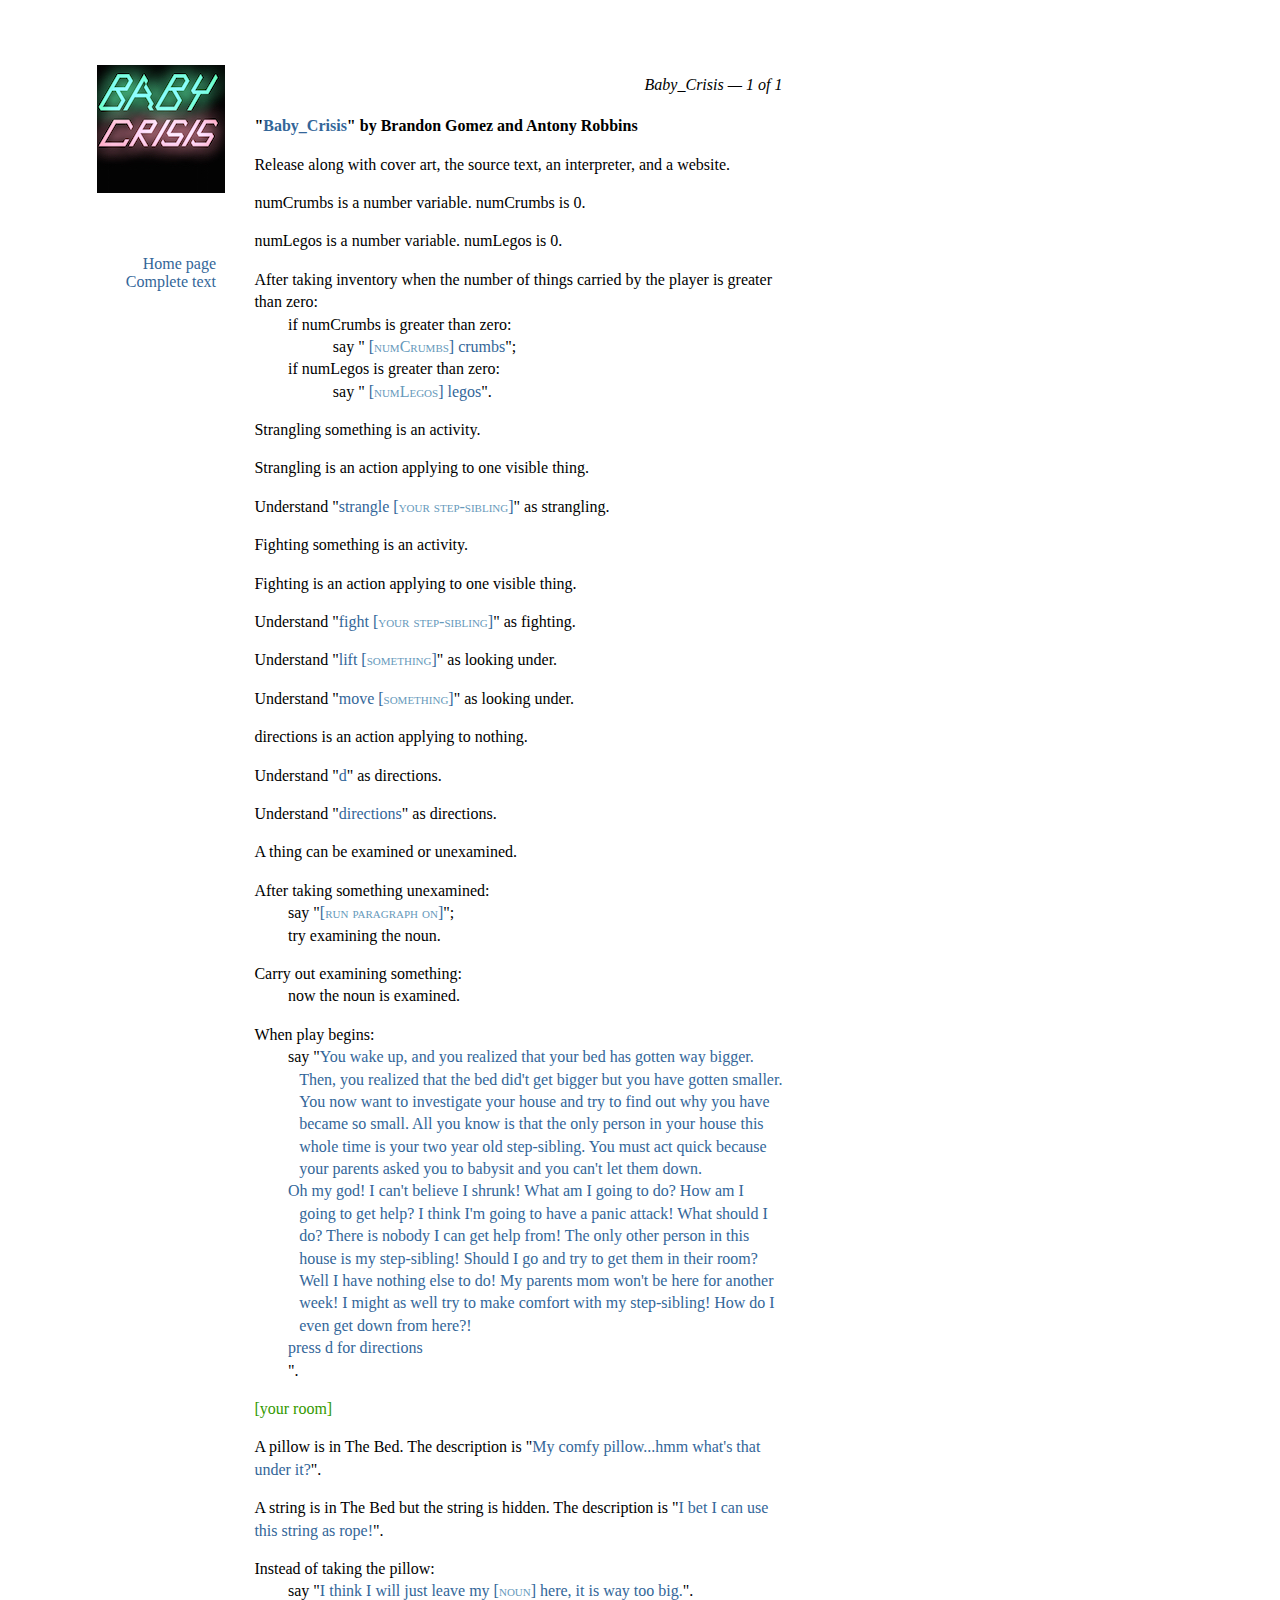
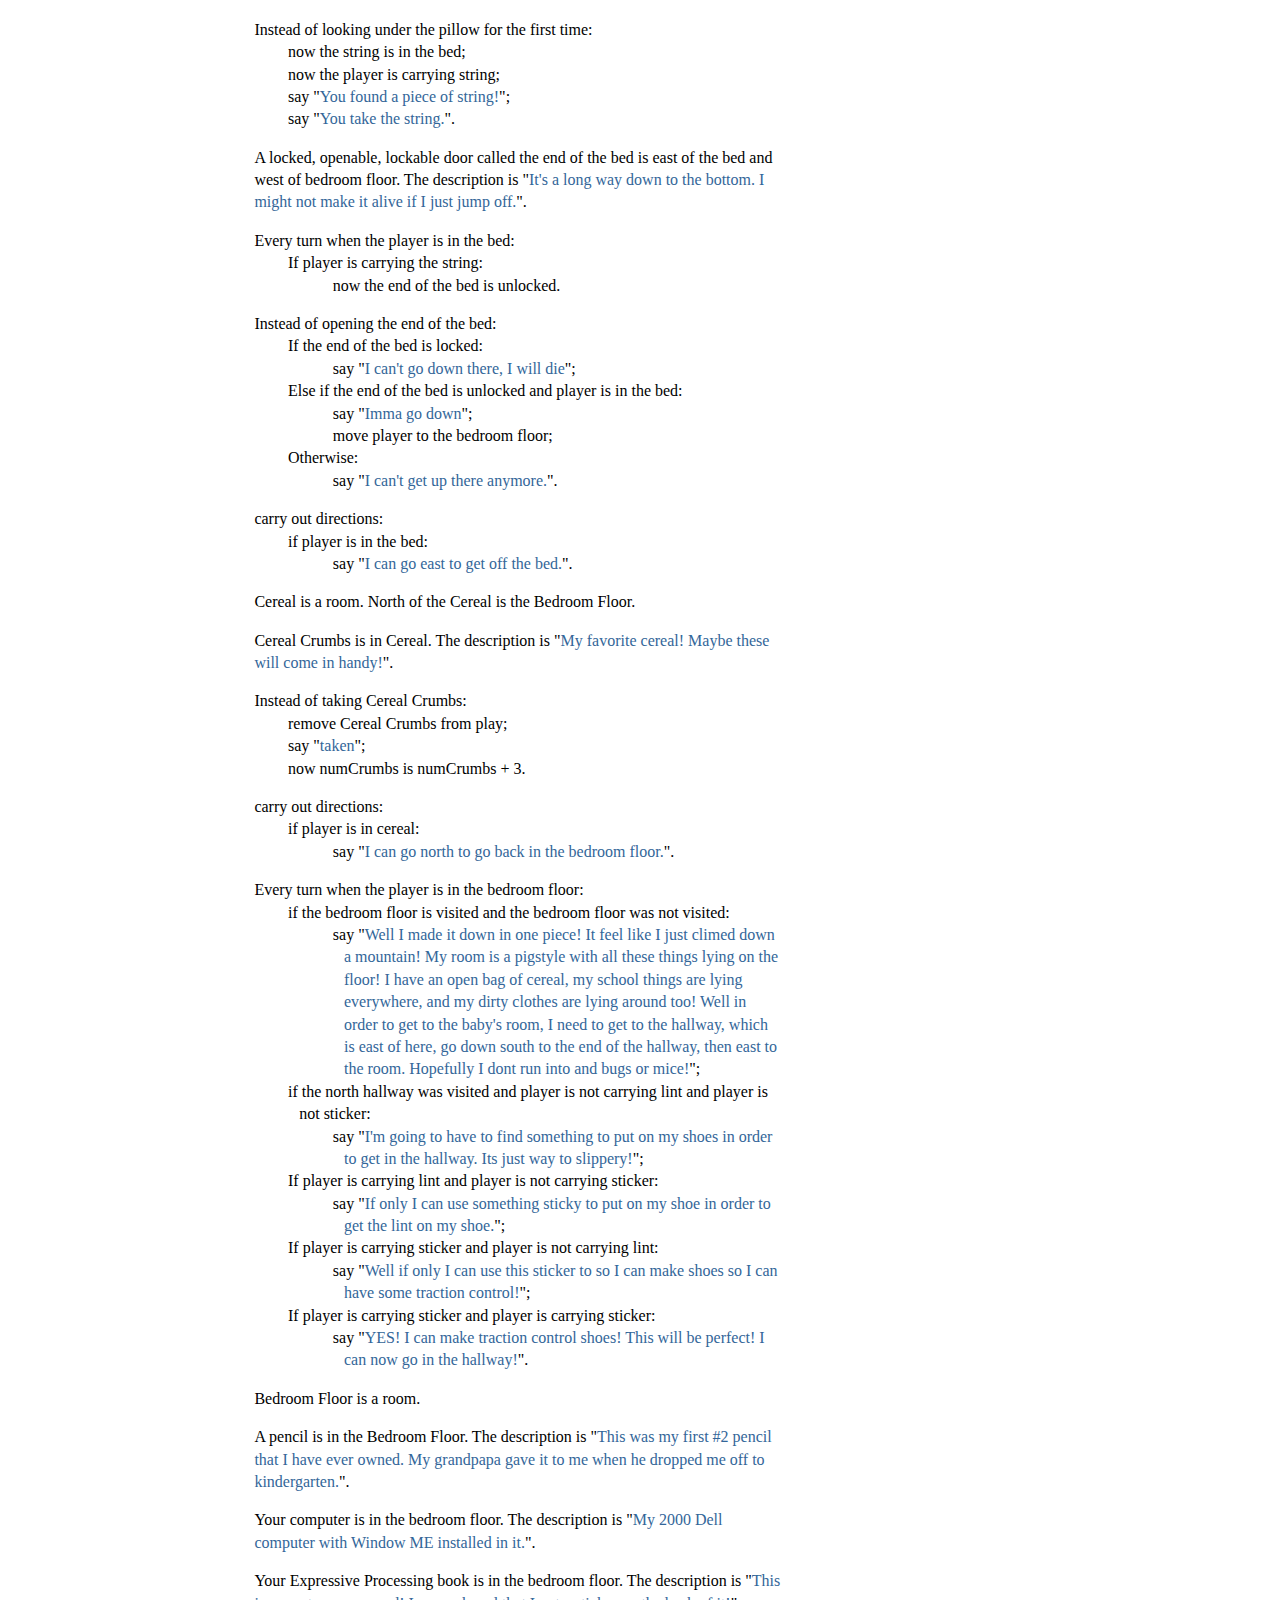
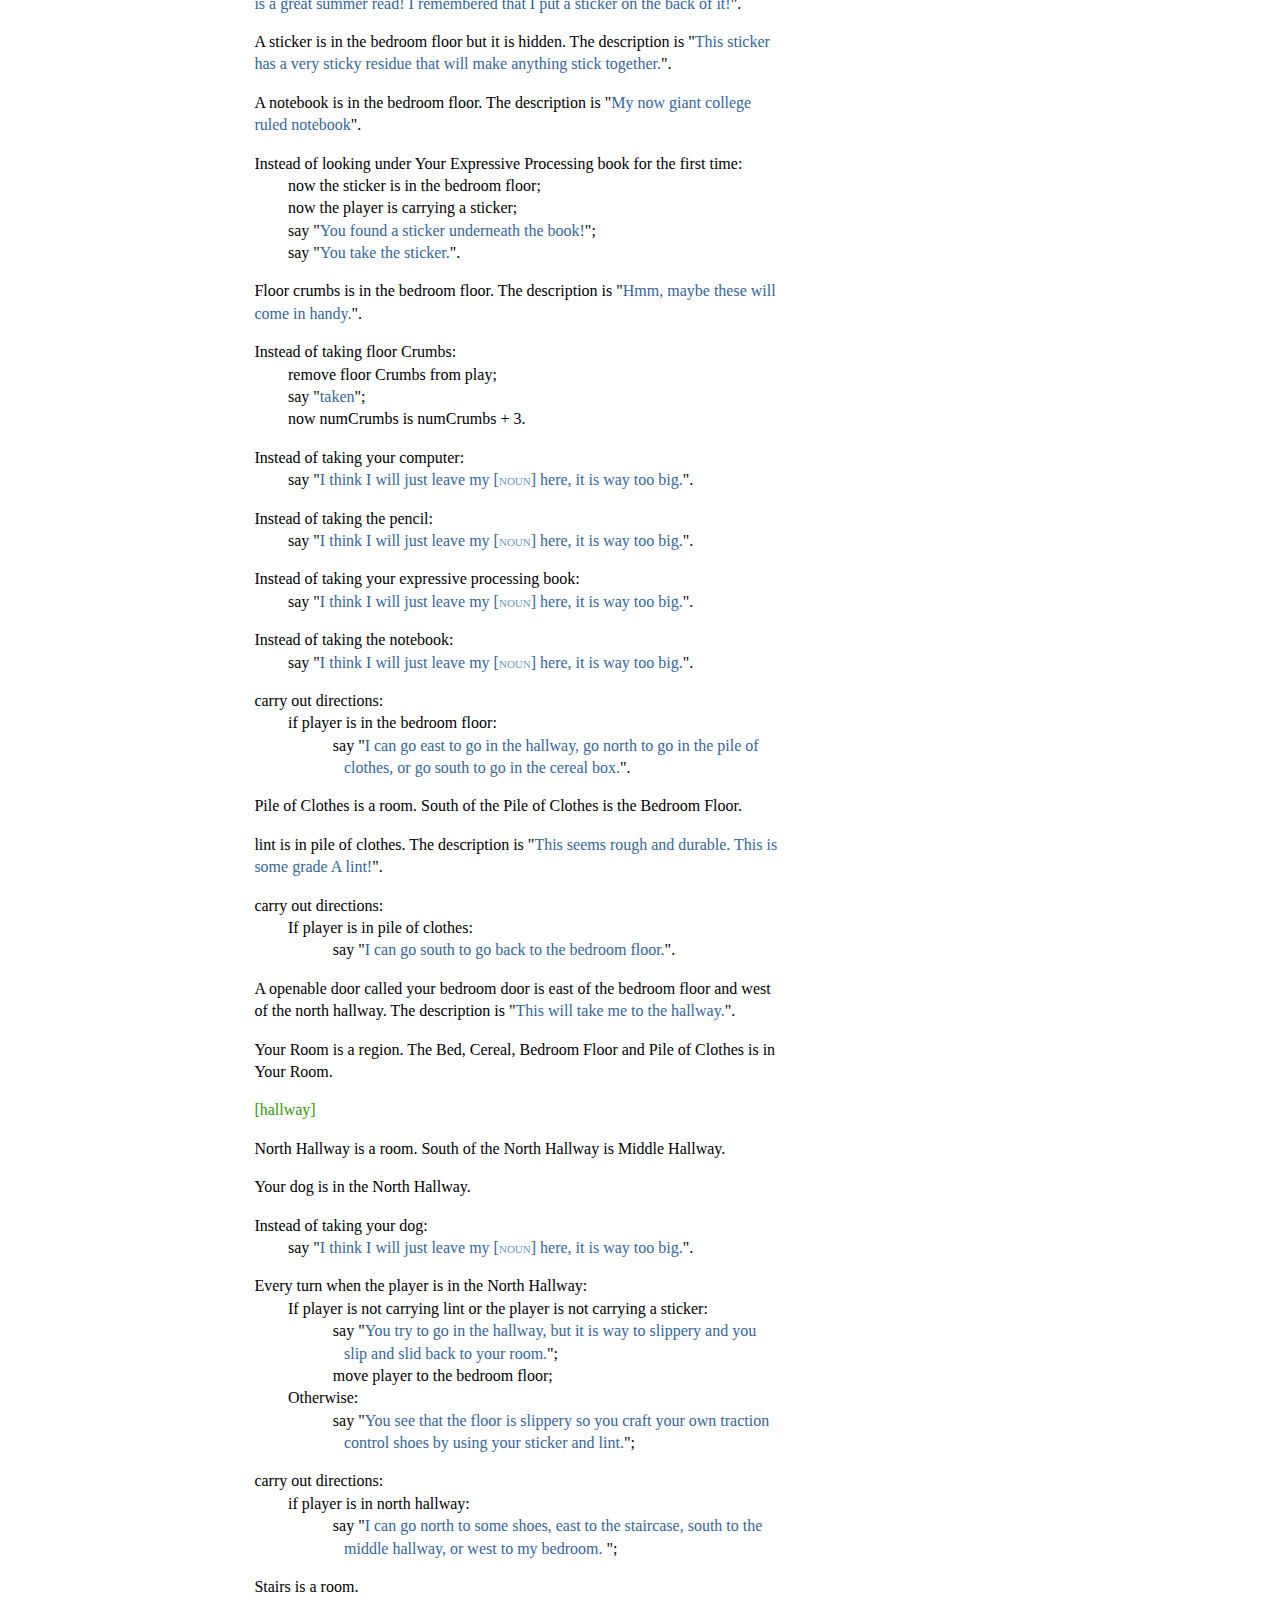
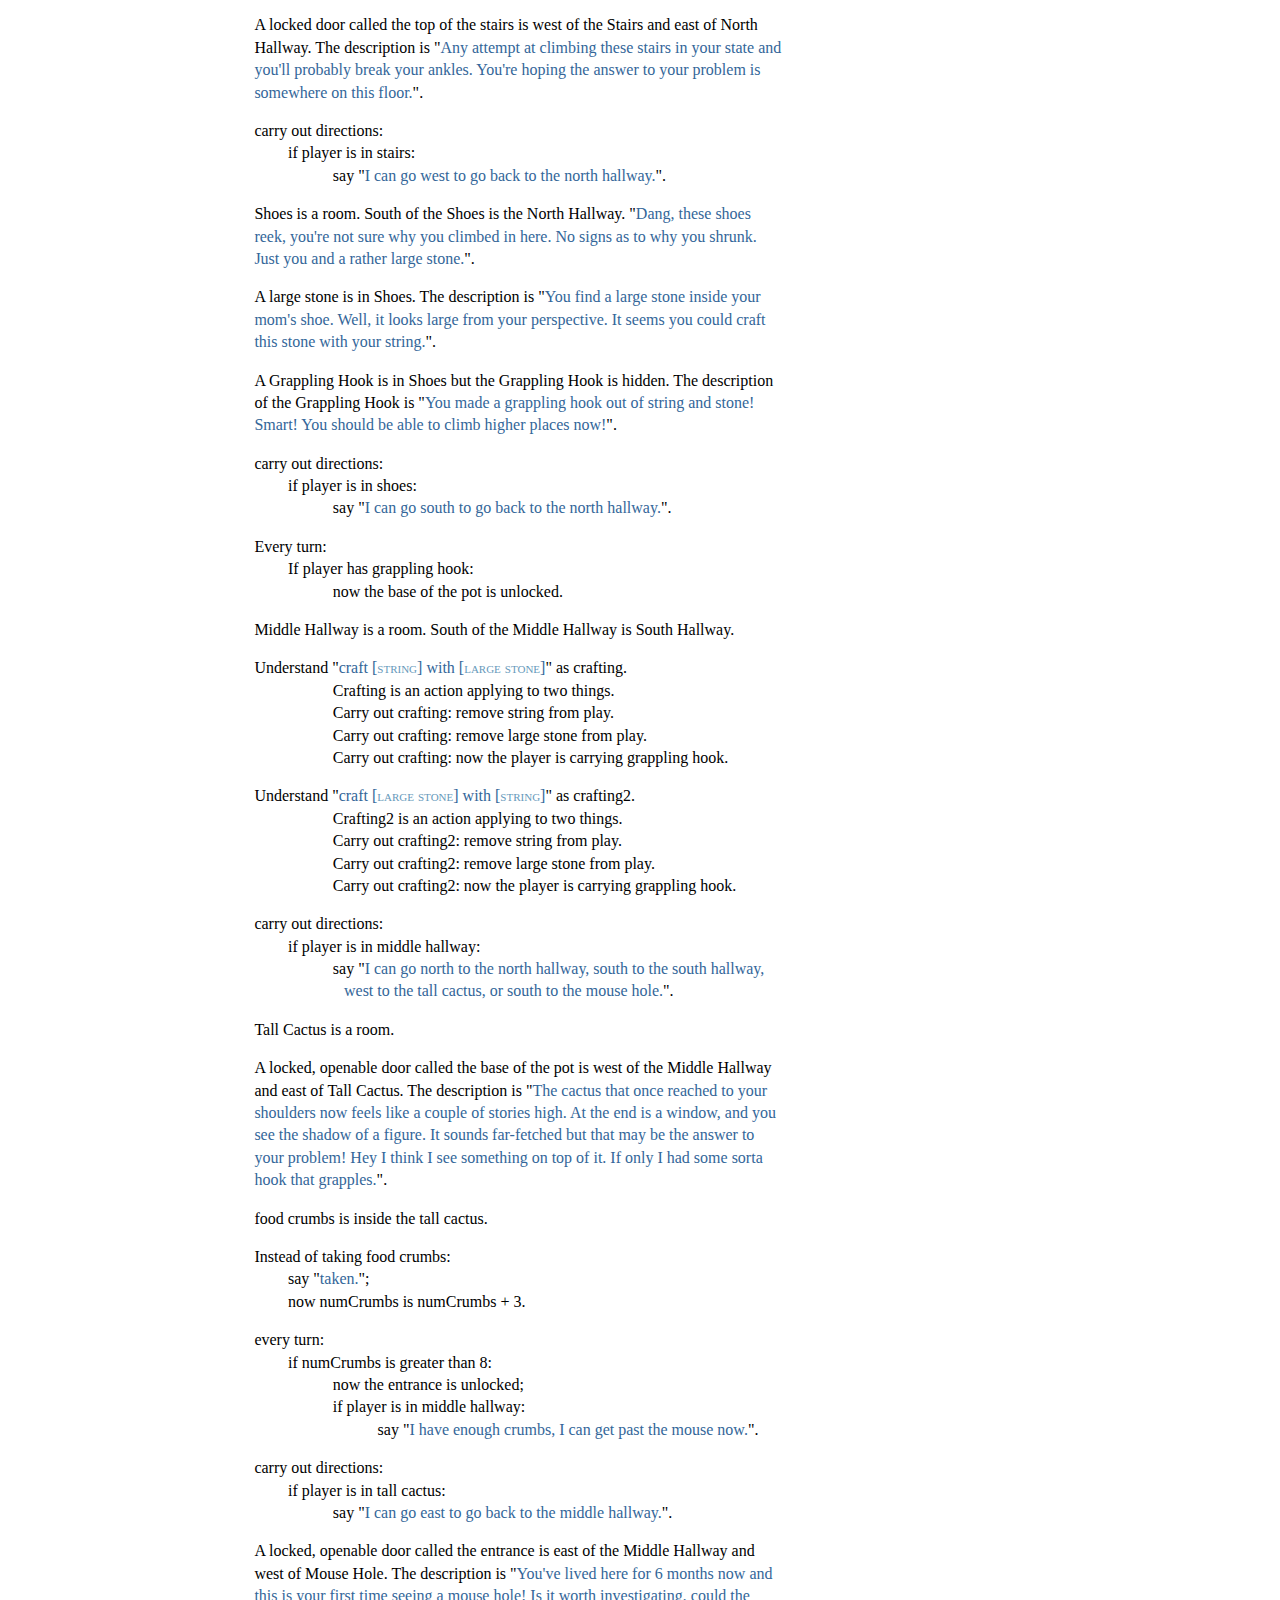
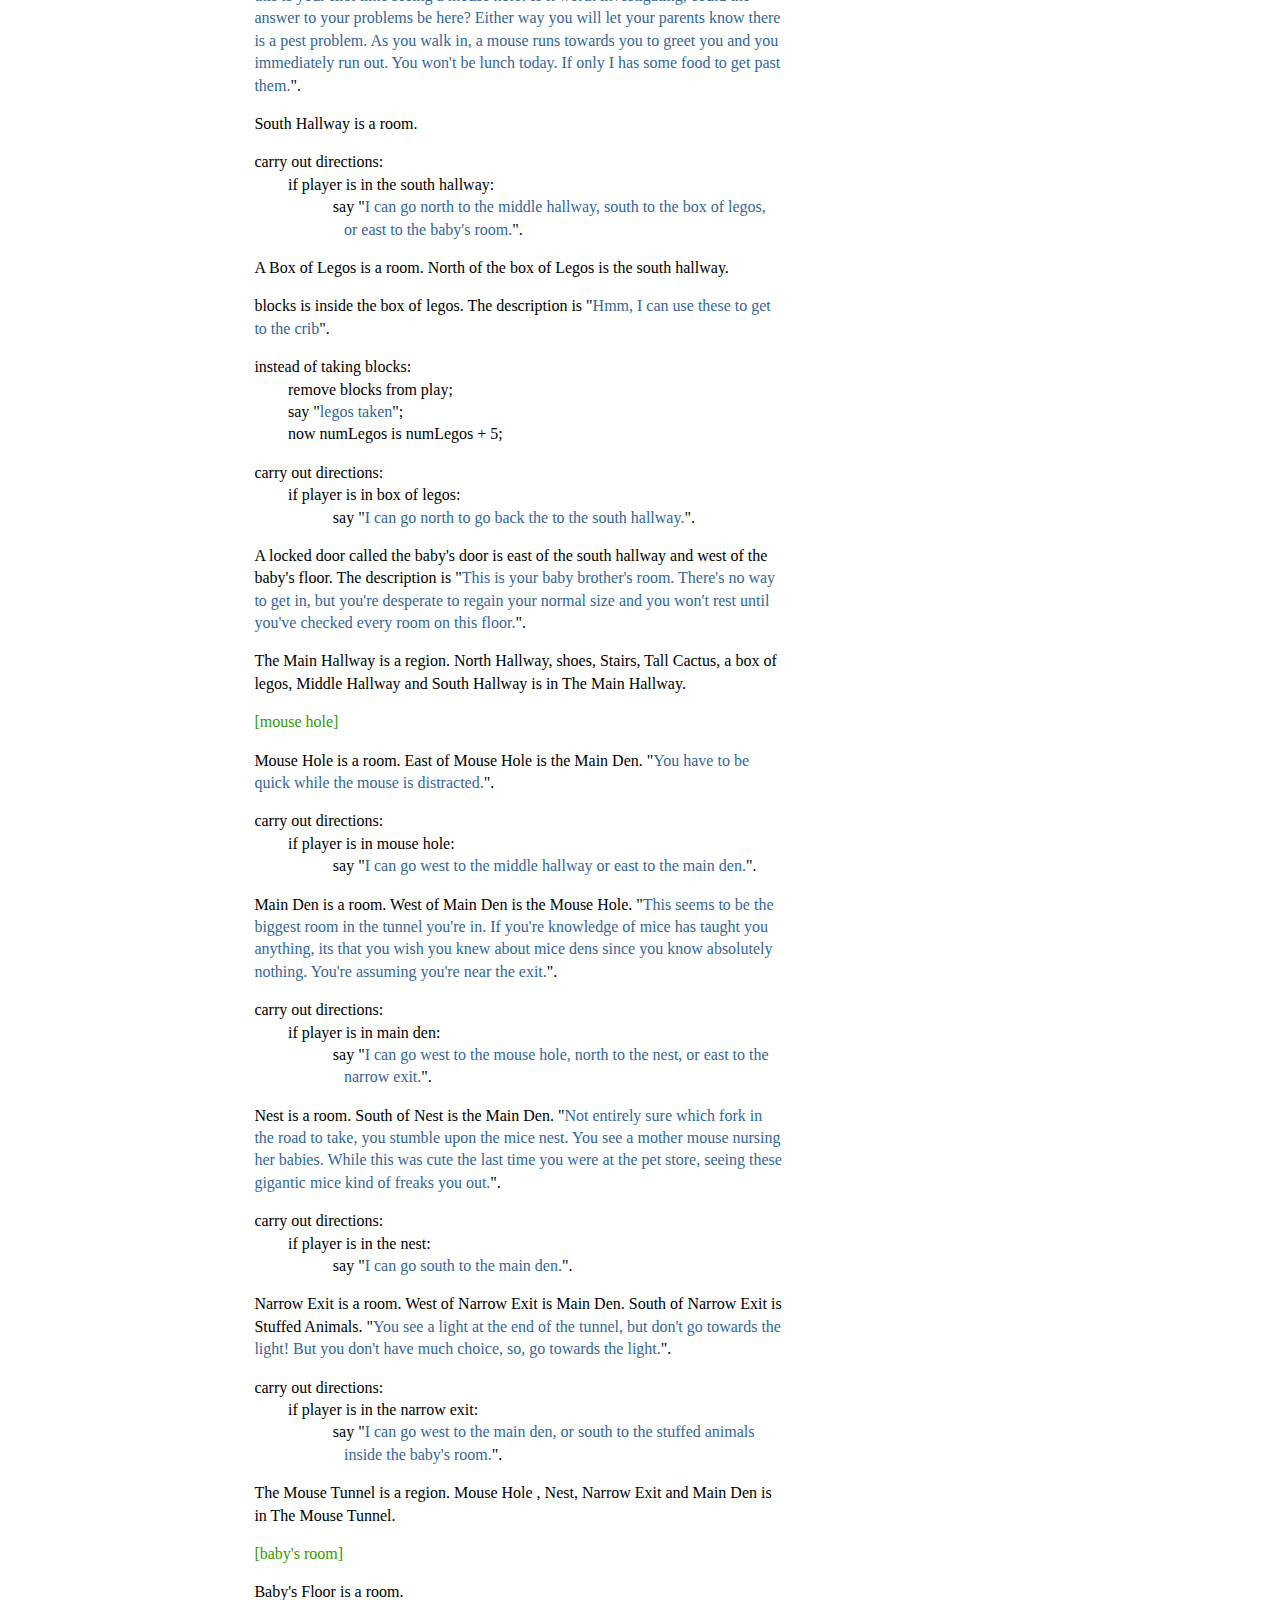
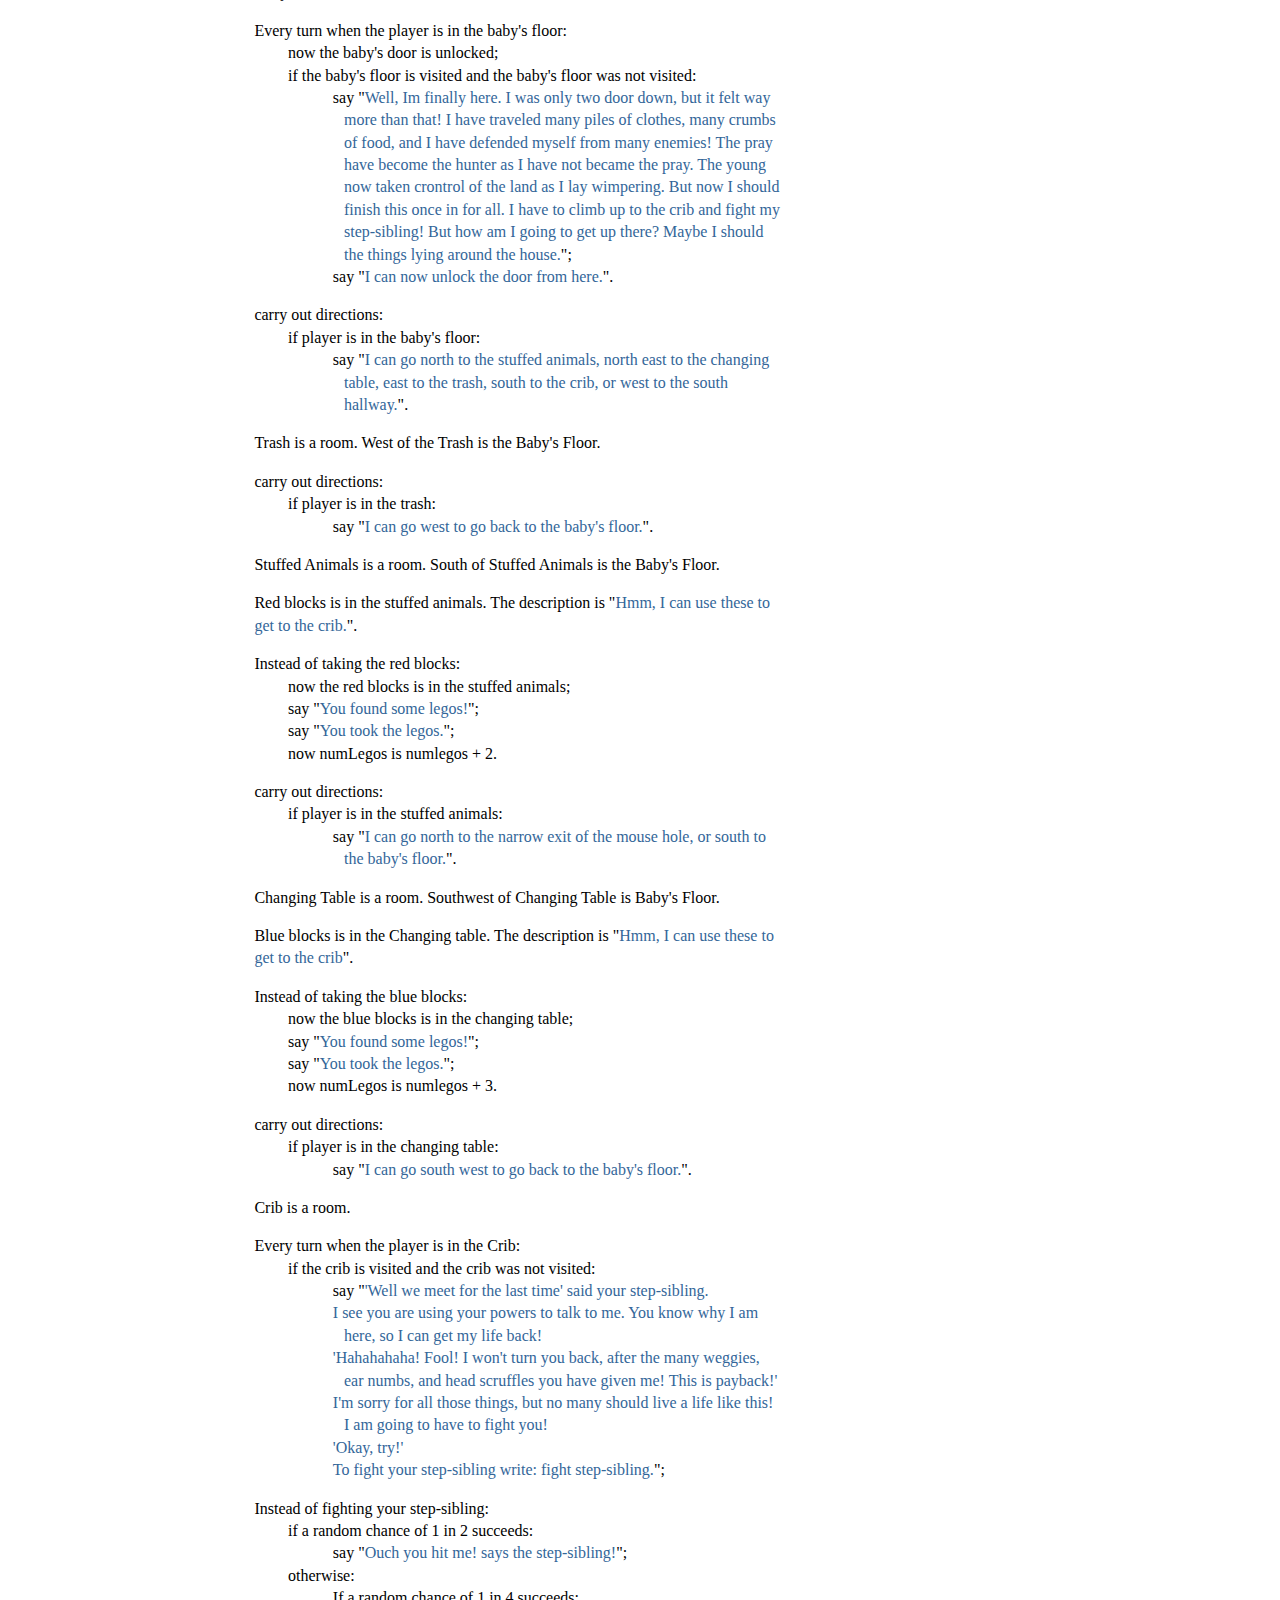
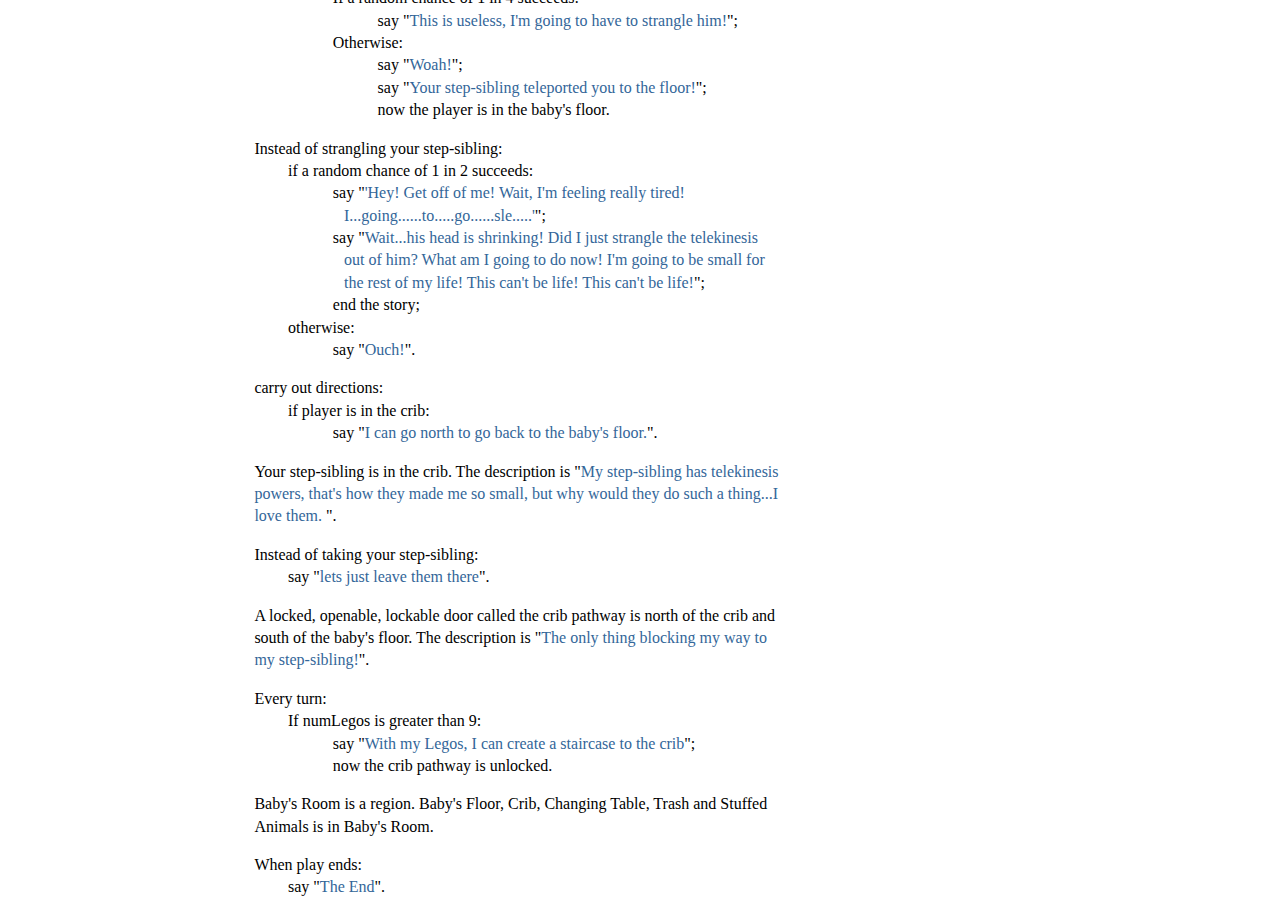
<file: baby_crisis/source.html>
<!DOCTYPE html PUBLIC "-//W3C//DTD HTML 4.01 Transitional//EN" "http://www.w3.org/TR/html4/loose.dtd">
<html>
<head>
  <title>Brandon Gomez and Antony Robbins - Baby_Crisis — 1 of 1</title>
  <meta http-equiv="Content-Type" content="text/html;charset=utf-8" />
  <meta name="author" content="Brandon Gomez and Antony Robbins" />
  <meta name="description" content="A page for the game Baby_Crisis by Brandon Gomez and Antony Robbins." />
  <link rel="stylesheet" href="style.css" type="text/css" media="all" />
 </head>

<body>

<div class = "container">

<div class ="sourcecoverimage">
	<span><a href="Cover.jpg"><img src="Small Cover.jpg" border="1"></a></span>
</div>

<div class ="sourceintroduction">
	<h1>
		<span>Baby_Crisis</span> <span class="pagination">— 1 of 1</span>
	</h1>
	<h2>
		<span>Brandon Gomez and Antony Robbins</span>
	</h2>
	<div class ="sourcebibliography">
		<span>Release 1</span>
	</div>
</div>

<div class = "links">
<ul>
<li><a href="index.html">Home page</a></li><li><a href="source.txt">Complete text</a></li>
</ul>
</div>

<div class = "source">
<p class="indent0"><span class="heading">&quot;<span class="quote">Baby_Crisis</span>&quot; by Brandon Gomez and Antony Robbins</span></p><p class="indent0">Release along with cover art, the source text, an interpreter, and a website.</p><p class="indent0">numCrumbs is a number variable. numCrumbs is 0.</p><p class="indent0">numLegos is a number variable. numLegos is 0.</p><p class="indent0">After taking inventory when the number of things carried by the player is greater than zero:</p><p class="indent1">if numCrumbs is greater than zero:</p><p class="indent2">say &quot;<span class="quote">  [</span><span class="substitution">numCrumbs</span><span class="quote">] crumbs</span>&quot;;</p><p class="indent1">if numLegos is greater than zero:</p><p class="indent2">say &quot;<span class="quote">  [</span><span class="substitution">numLegos</span><span class="quote">] legos</span>&quot;.</p><p class="indent2"></p><p class="indent0">Strangling something is an activity.</p><p class="indent0">Strangling is an action applying to one visible thing.</p><p class="indent0">Understand &quot;<span class="quote">strangle [</span><span class="substitution">your step-sibling</span><span class="quote">]</span>&quot; as strangling.</p><p class="indent0">Fighting something is an activity.</p><p class="indent0">Fighting is an action applying to one visible thing.</p><p class="indent0">Understand &quot;<span class="quote">fight [</span><span class="substitution">your step-sibling</span><span class="quote">]</span>&quot; as fighting.</p><p class="indent0">Understand &quot;<span class="quote">lift [</span><span class="substitution">something</span><span class="quote">]</span>&quot; as looking under.</p><p class="indent0">Understand &quot;<span class="quote">move [</span><span class="substitution">something</span><span class="quote">]</span>&quot; as looking under.</p><p class="indent0">directions is an action applying to nothing.</p><p class="indent0">Understand &quot;<span class="quote">d</span>&quot; as directions.</p><p class="indent0">Understand &quot;<span class="quote">directions</span>&quot; as directions.</p><p class="indent0">A thing can be examined or unexamined. </p><p class="indent0">After taking something unexamined: </p><p class="indent1">say &quot;<span class="quote">[</span><span class="substitution">run paragraph on</span><span class="quote">]</span>&quot;; </p><p class="indent1">try examining the noun. </p><p class="indent0">Carry out examining something: </p><p class="indent1">now the noun is examined. </p><p class="indent0">When play begins:</p><p class="indent1">say &quot;<span class="quote">You wake up, and you realized that your bed has gotten way bigger. Then, you realized that the bed did't get bigger but you have gotten smaller. You now want to investigate your house and try to find out why you have became so small. All you know is that the only person in your house this whole time is your two year old step-sibling. You must act quick because your parents asked you to babysit and you can't let them down.</span></p><p class="indent1"><span class="quote"></span></p><p class="indent1"><span class="quote">Oh my god! I can't believe I shrunk! What am I going to do? How am I going to get help? I think I'm going to have a panic attack! What should I do? There is nobody I can get help from! The only other person in this house is my step-sibling! Should I go and try to get them in their room? Well I have nothing else to do! My parents mom won't be here for another week! I might as well try to make comfort with my step-sibling! How do I even get down from here?!</span></p><p class="indent1"><span class="quote"></span></p><p class="indent1"><span class="quote">press d for directions</span></p><p class="indent1"><span class="quote"></span></p><p class="indent1"><span class="quote"></span>&quot;.</p><p class="indent0"><span class="comment">[your room]</span></p><p class="indent2"></p><p class="indent0">A pillow is in The Bed. The description is &quot;<span class="quote">My comfy pillow...hmm what's that under it?</span>&quot;.</p><p class="indent0">A string is in The Bed but the string is hidden. The description is &quot;<span class="quote">I bet I can use this string as rope!</span>&quot;.</p><p class="indent0">Instead of taking the pillow:</p><p class="indent1">say &quot;<span class="quote">I think I will just leave my [</span><span class="substitution">noun</span><span class="quote">] here, it is way too big.</span>&quot;.</p><p class="indent0">Instead of looking under the pillow for the first time:</p><p class="indent1">now the string is in the bed;</p><p class="indent1">now the player is carrying string;</p><p class="indent1">say &quot;<span class="quote">You found a piece of string!</span>&quot;;</p><p class="indent1">say &quot;<span class="quote">You take the string.</span>&quot;.</p><p class="indent0">A locked, openable, lockable door called the end of the bed is east of the bed and west of bedroom floor. The description is &quot;<span class="quote">It's a long way down to the bottom. I might not make it alive if I just jump off.</span>&quot;.</p><p class="indent0">Every turn when the player is in the bed:</p><p class="indent1">If player is carrying the string:</p><p class="indent2">now the end of the bed is unlocked.</p><p class="indent0">Instead of opening the end of the bed:</p><p class="indent1">If the end of the bed is locked:</p><p class="indent2">say &quot;<span class="quote">I can't go down there, I will die</span>&quot;;</p><p class="indent1">Else if the end of the bed is unlocked and player is in the bed:</p><p class="indent2">say &quot;<span class="quote">Imma go down</span>&quot;;</p><p class="indent2">move player to the bedroom floor;</p><p class="indent1">Otherwise:</p><p class="indent2">say &quot;<span class="quote">I can't get up there anymore.</span>&quot;.</p><p class="indent0">carry out directions:</p><p class="indent1">if player is in the bed:</p><p class="indent2">say &quot;<span class="quote">I can go east to get off the bed.</span>&quot;.</p><p class="indent0">Cereal is a room. North of the Cereal is the Bedroom Floor.</p><p class="indent0">Cereal Crumbs is in Cereal. The description is &quot;<span class="quote">My favorite cereal! Maybe these will come in handy!</span>&quot;.</p><p class="indent0">Instead of taking Cereal Crumbs:</p><p class="indent1">remove Cereal Crumbs from play;</p><p class="indent1">say &quot;<span class="quote">taken</span>&quot;;</p><p class="indent1">now numCrumbs is numCrumbs + 3.</p><p class="indent0">carry out directions:</p><p class="indent1">if player is in cereal:</p><p class="indent2">say &quot;<span class="quote">I can go north to go back in the bedroom floor.</span>&quot;.</p><p class="indent0">Every turn when the player is in the bedroom floor:</p><p class="indent1">if the bedroom floor is visited and the bedroom floor was not visited:</p><p class="indent2">say &quot;<span class="quote">Well I made it down in one piece! It feel like I just climed down a mountain! My room is a pigstyle with all these things lying on the floor! I have an open bag of cereal, my school things are lying everywhere, and my dirty clothes are lying around too! Well in order to get to the baby's room, I need to get to the hallway, which is east of here, go down south to the end of the hallway, then east to the room. Hopefully I dont run into and bugs or mice!</span>&quot;;</p><p class="indent1">if the north hallway was visited and player is not carrying lint and player is not sticker:</p><p class="indent2">say &quot;<span class="quote">I'm going to have to find something to put on my shoes in order to get in the hallway. Its just way to slippery!</span>&quot;;</p><p class="indent1">If player is carrying lint and player is not carrying sticker:</p><p class="indent2">say &quot;<span class="quote">If only I can use something sticky to put on my shoe in order to get the lint on my shoe.</span>&quot;;</p><p class="indent1">If player is carrying sticker and player is not carrying lint:</p><p class="indent2">say &quot;<span class="quote">Well if only I can use this sticker to so I can make shoes so I can have some traction control!</span>&quot;;</p><p class="indent1">If player is carrying sticker and player is carrying sticker:</p><p class="indent2">say &quot;<span class="quote">YES! I can make traction control shoes! This will be perfect! I can now go in the hallway!</span>&quot;.</p><p class="indent0">Bedroom Floor is a room. </p><p class="indent0">A pencil is in the Bedroom Floor. The description is &quot;<span class="quote">This was my first #2 pencil that I have ever owned. My grandpapa gave it to me when he dropped me off to kindergarten.</span>&quot;.</p><p class="indent0">Your computer is in the bedroom floor. The description is &quot;<span class="quote">My 2000 Dell computer with Window ME installed in it.</span>&quot;.</p><p class="indent0">Your Expressive Processing book is in the bedroom floor. The description is &quot;<span class="quote">This is a great summer read! I remembered that I put a sticker on the back of it!</span>&quot;.</p><p class="indent0">A sticker is in the bedroom floor but it is hidden. The description is &quot;<span class="quote">This sticker has a very sticky residue that will make anything stick together.</span>&quot;.</p><p class="indent0">A notebook is in the bedroom floor. The description is &quot;<span class="quote">My now giant college ruled notebook</span>&quot;.</p><p class="indent0">Instead of looking under Your Expressive Processing book for the first time:</p><p class="indent1">now the sticker is in the bedroom floor;</p><p class="indent1">now the player is carrying a sticker;</p><p class="indent1">say &quot;<span class="quote">You found a sticker underneath the book!</span>&quot;;</p><p class="indent1">say &quot;<span class="quote">You take the sticker.</span>&quot;.</p><p class="indent0">Floor crumbs is in the bedroom floor. The description is &quot;<span class="quote">Hmm, maybe these will come in handy.</span>&quot;.</p><p class="indent0">Instead of taking floor Crumbs:</p><p class="indent1">remove floor Crumbs from play;</p><p class="indent1">say &quot;<span class="quote">taken</span>&quot;;</p><p class="indent1">now numCrumbs is numCrumbs + 3.</p><p class="indent0">Instead of taking your computer:</p><p class="indent1">say &quot;<span class="quote">I think I will just leave my [</span><span class="substitution">noun</span><span class="quote">] here, it is way too big.</span>&quot;.</p><p class="indent0">Instead of taking the pencil:</p><p class="indent1">say &quot;<span class="quote">I think I will just leave my [</span><span class="substitution">noun</span><span class="quote">] here, it is way too big.</span>&quot;.</p><p class="indent0">Instead of taking your expressive processing book:</p><p class="indent1">say &quot;<span class="quote">I think I will just leave my [</span><span class="substitution">noun</span><span class="quote">] here, it is way too big.</span>&quot;.</p><p class="indent0">Instead of taking the notebook:</p><p class="indent1">say &quot;<span class="quote">I think I will just leave my [</span><span class="substitution">noun</span><span class="quote">] here, it is way too big.</span>&quot;.</p><p class="indent0">carry out directions:</p><p class="indent1">if player is in the bedroom floor:</p><p class="indent2">say &quot;<span class="quote">I can go east to go in the hallway, go north to go in the pile of clothes, or go south to go in the cereal box.</span>&quot;.</p><p class="indent0">Pile of Clothes is a room. South of the Pile of Clothes is the Bedroom Floor.</p><p class="indent0">lint is in pile of clothes. The description is &quot;<span class="quote">This seems rough and durable. This is some grade A lint!</span>&quot;.</p><p class="indent0">carry out directions:</p><p class="indent1">If player is in pile of clothes:</p><p class="indent2">say &quot;<span class="quote">I can go south to go back to the bedroom floor.</span>&quot;.</p><p class="indent0">A openable door called your bedroom door is east of the bedroom floor and west of the north hallway. The description is &quot;<span class="quote">This will take me to the hallway.</span>&quot;.</p><p class="indent0">Your Room is a region. The Bed, Cereal, Bedroom Floor and Pile of Clothes is in Your Room.</p><p class="indent0"><span class="comment">[hallway]</span></p><p class="indent0">North Hallway is a room. South of the North Hallway is Middle Hallway.</p><p class="indent0">Your dog is in the North Hallway.</p><p class="indent0">Instead of taking your dog:</p><p class="indent1">say &quot;<span class="quote">I think I will just leave my [</span><span class="substitution">noun</span><span class="quote">] here, it is way too big.</span>&quot;.</p><p class="indent0">Every turn when the player is in the North Hallway:</p><p class="indent1">If player is not carrying lint or the player is not carrying a sticker:</p><p class="indent2">say &quot;<span class="quote">You try to go in the hallway, but it is way to slippery and you slip and slid back to your room.</span>&quot;;</p><p class="indent2">move player to the bedroom floor;</p><p class="indent1">Otherwise:</p><p class="indent2">say &quot;<span class="quote">You see that the floor is slippery so you craft your own traction control shoes by using your sticker and lint.</span>&quot;;</p><p class="indent0">carry out directions:</p><p class="indent1">if player is in north hallway:</p><p class="indent2">say &quot;<span class="quote">I can go north to some shoes, east to the staircase, south to the middle hallway, or west to my bedroom. </span>&quot;;</p><p class="indent0">Stairs is a room.  </p><p class="indent0">A locked door called the top of the stairs is west of the Stairs and east of North Hallway. The description is &quot;<span class="quote">Any attempt at climbing these stairs in your state and you'll probably break your ankles. You're hoping the answer to your problem is somewhere on this floor.</span>&quot;.</p><p class="indent0">carry out directions:</p><p class="indent1">if player is in stairs:</p><p class="indent2">say &quot;<span class="quote">I can go west to go back to the north hallway.</span>&quot;.</p><p class="indent0">Shoes is a room. South of the Shoes is the North Hallway. &quot;<span class="quote">Dang, these shoes reek, you're not sure why you climbed in here. No signs as to why you shrunk. Just you and a rather large stone.</span>&quot;.</p><p class="indent0">A large stone is in Shoes. The description is &quot;<span class="quote">You find a large stone inside your mom's shoe. Well, it looks large from your perspective. It seems you could craft this stone with your string.</span>&quot;.</p><p class="indent0">A Grappling Hook is in Shoes but the Grappling Hook is hidden. The description of the Grappling Hook is &quot;<span class="quote">You made a grappling hook out of string and stone! Smart! You should be able to climb higher places now!</span>&quot;.</p><p class="indent0">carry out directions:</p><p class="indent1">if player is in shoes:</p><p class="indent2">say &quot;<span class="quote">I can go south to go back to the north hallway.</span>&quot;.</p><p class="indent0">Every turn:</p><p class="indent1">If player has grappling hook:</p><p class="indent2">now the base of the pot is unlocked.</p><p class="indent0">Middle Hallway is a room. South of the Middle Hallway is South Hallway.</p><p class="indent0">Understand &quot;<span class="quote">craft [</span><span class="substitution">string</span><span class="quote">] with [</span><span class="substitution">large stone</span><span class="quote">]</span>&quot; as crafting. </p><p class="indent2">Crafting is an action applying to two things.</p><p class="indent2">Carry out crafting: remove string from play.</p><p class="indent2">Carry out crafting: remove large stone from play.</p><p class="indent2">Carry out crafting:  now the player is carrying grappling hook.</p><p class="indent0">Understand &quot;<span class="quote">craft [</span><span class="substitution">large stone</span><span class="quote">] with [</span><span class="substitution">string</span><span class="quote">]</span>&quot; as crafting2. </p><p class="indent2">Crafting2 is an action applying to two things.</p><p class="indent2">Carry out crafting2: remove string from play.</p><p class="indent2">Carry out crafting2: remove large stone from play.</p><p class="indent2">Carry out crafting2:  now the player is carrying grappling hook.</p><p class="indent0">carry out directions:</p><p class="indent1">if player is in middle hallway:</p><p class="indent2">say &quot;<span class="quote">I can go north to the north hallway, south to the south hallway, west to the tall cactus, or south to the mouse hole.</span>&quot;.</p><p class="indent0">Tall Cactus is a room.</p><p class="indent0">A locked, openable door called the base of the pot is west of the Middle Hallway and east of Tall Cactus. The description is &quot;<span class="quote">The cactus that once reached to your shoulders now feels like a couple of stories high. At the end is a window, and you see the shadow of a figure. It sounds far-fetched but that may be the answer to your problem! Hey I think I see something on top of it. If only I had some sorta hook that grapples.</span>&quot;.</p><p class="indent0">food crumbs is inside the tall cactus.</p><p class="indent0">Instead of taking food crumbs:</p><p class="indent1">say &quot;<span class="quote">taken.</span>&quot;;</p><p class="indent1">now numCrumbs is numCrumbs + 3.</p><p class="indent0">every turn:</p><p class="indent1">if numCrumbs is greater than 8:</p><p class="indent2">now the entrance is unlocked;</p><p class="indent2">if player is in middle hallway:</p><p class="indent3">say &quot;<span class="quote">I have enough crumbs, I can get past the mouse now.</span>&quot;.</p><p class="indent0">carry out directions:</p><p class="indent1">if player is in tall cactus:</p><p class="indent2">say &quot;<span class="quote">I can go east to go back to the middle hallway.</span>&quot;.</p><p class="indent0">A locked, openable door called the entrance is east of the Middle Hallway and west of Mouse Hole. The description is &quot;<span class="quote">You've lived here for 6 months now and this is your first time seeing a mouse hole! Is it worth investigating, could the answer to your problems be here? Either way you will let your parents know there is a pest problem. As you walk in, a mouse runs towards you to greet you and you immediately run out. You won't be lunch today. If only I has some food to get past them.</span>&quot;.</p><p class="indent0">South Hallway is a room.</p><p class="indent0">carry out directions:</p><p class="indent1">if player is in the south hallway:</p><p class="indent2">say &quot;<span class="quote">I can go north to the middle hallway, south to the box of legos, or east to the baby's room.</span>&quot;.</p><p class="indent0">A Box of Legos is a room. North of the box of Legos is the south hallway.</p><p class="indent0">blocks is inside the box of legos. The description is &quot;<span class="quote">Hmm, I can use these to get to the crib</span>&quot;.</p><p class="indent0">instead of taking blocks:</p><p class="indent1">remove blocks from play;</p><p class="indent1">say &quot;<span class="quote">legos taken</span>&quot;;</p><p class="indent1">now numLegos is numLegos + 5;</p><p class="indent0">carry out directions:</p><p class="indent1">if player is in box of legos:</p><p class="indent2">say &quot;<span class="quote">I can go north to go back the to the south hallway.</span>&quot;.</p><p class="indent0">A locked door called the baby's door is east of the south hallway and west of the baby's floor. The description is &quot;<span class="quote">This is your baby brother's room. There's no way to get in, but you're desperate to regain your normal size and you won't rest until you've checked every room on this floor.</span>&quot;.</p><p class="indent0">The Main Hallway is a region. North Hallway, shoes, Stairs, Tall Cactus, a box of legos, Middle Hallway and South Hallway is in The Main Hallway.</p><p class="indent0"><span class="comment">[mouse hole]</span></p><p class="indent0">Mouse Hole is a room.  East of Mouse Hole is the Main Den. &quot;<span class="quote">You have to be quick while the mouse is distracted.</span>&quot;.</p><p class="indent0">carry out directions:</p><p class="indent1">if player is in mouse hole:</p><p class="indent2">say &quot;<span class="quote">I can go west to the middle hallway or east to the main den.</span>&quot;.</p><p class="indent0">Main Den is a room. West of Main Den is  the Mouse Hole. &quot;<span class="quote">This seems to be the biggest room in the tunnel you're in. If you're knowledge of mice has taught you anything, its that you wish you knew about mice dens since you know absolutely nothing. You're assuming you're near the exit.</span>&quot;.</p><p class="indent0">carry out directions:</p><p class="indent1">if player is in main den:</p><p class="indent2">say &quot;<span class="quote">I can go west to the mouse hole, north to the nest, or east to the narrow exit.</span>&quot;.</p><p class="indent0">Nest is a room. South of Nest is the Main Den. &quot;<span class="quote">Not entirely sure which fork in the road to take, you stumble upon the mice nest. You see a mother mouse nursing her babies. While this was cute the last time you were at the pet store, seeing these gigantic mice kind of freaks you out.</span>&quot;.</p><p class="indent0">carry out directions:</p><p class="indent1">if player is in the nest:</p><p class="indent2">say &quot;<span class="quote">I can go south to the main den.</span>&quot;.</p><p class="indent0">Narrow Exit is a room. West of Narrow Exit is Main Den. South of Narrow Exit is Stuffed Animals. &quot;<span class="quote">You see a light at the end of the tunnel, but don't go towards the light! But you don't have much choice, so, go towards the light.</span>&quot;.</p><p class="indent0">carry out directions:</p><p class="indent1">if player is in the narrow exit:</p><p class="indent2">say &quot;<span class="quote">I can go west to the main den, or south to the stuffed animals inside the baby's room.</span>&quot;.</p><p class="indent0">The Mouse Tunnel is a region. Mouse Hole , Nest, Narrow Exit and Main Den is in The Mouse Tunnel.</p><p class="indent0"><span class="comment">[baby's room]</span></p><p class="indent0">Baby's Floor is a room. </p><p class="indent0">Every turn when the player is in the baby's floor:</p><p class="indent1">now the baby's door is unlocked;</p><p class="indent1">if the baby's floor is visited and the baby's floor was not visited:</p><p class="indent2">say &quot;<span class="quote">Well, Im finally here. I was only two door down, but it felt way more than that! I have traveled many piles of clothes, many crumbs of food, and I have defended myself from many enemies! The pray have become the hunter as I have not became the pray. The young now taken crontrol of the land as I lay wimpering. But now I should finish this once in for all. I have to climb up to the crib and fight my step-sibling! But how am I going to get up there? Maybe I should the things lying around the house.</span>&quot;;</p><p class="indent2">say &quot;<span class="quote">I can now unlock the door from here.</span>&quot;.</p><p class="indent0">carry out directions:</p><p class="indent1">if player is in the baby's floor:</p><p class="indent2">say &quot;<span class="quote">I can go north to the stuffed animals, north east to the changing table, east to the trash, south to the crib, or west to the south hallway.</span>&quot;.</p><p class="indent0">Trash is a room. West of the Trash is the Baby's Floor.</p><p class="indent0">carry out directions:</p><p class="indent1">if player is in the trash:</p><p class="indent2">say &quot;<span class="quote">I can go west to go back to the baby's floor.</span>&quot;.</p><p class="indent0">Stuffed Animals is a room. South of Stuffed Animals is the Baby's Floor.</p><p class="indent0">Red blocks is in the stuffed animals. The description is &quot;<span class="quote">Hmm, I can use these to get to the crib.</span>&quot;.</p><p class="indent0">Instead of taking the red blocks:</p><p class="indent1">now the red blocks is in the stuffed animals;</p><p class="indent1">say &quot;<span class="quote">You found some legos!</span>&quot;;</p><p class="indent1">say &quot;<span class="quote">You took the legos.</span>&quot;;</p><p class="indent1">now numLegos is numlegos + 2.</p><p class="indent0">carry out directions:</p><p class="indent1">if player is in the stuffed animals:</p><p class="indent2">say &quot;<span class="quote">I can go north to the narrow exit of the mouse hole, or south to the baby's floor.</span>&quot;.</p><p class="indent0">Changing Table is a room. Southwest of Changing Table is Baby's Floor.</p><p class="indent0">Blue blocks is in the Changing table. The description is &quot;<span class="quote">Hmm, I can use these to get to the crib</span>&quot;.</p><p class="indent0">Instead of taking the blue blocks:</p><p class="indent1">now the blue blocks is in the changing table;</p><p class="indent1">say &quot;<span class="quote">You found some legos!</span>&quot;;</p><p class="indent1">say &quot;<span class="quote">You took the legos.</span>&quot;;</p><p class="indent1">now numLegos is numlegos + 3.</p><p class="indent0">carry out directions:</p><p class="indent1">if player is in the changing table:</p><p class="indent2">say &quot;<span class="quote">I can go south west to go back to the baby's floor.</span>&quot;.</p><p class="indent2"></p><p class="indent0">Crib is a room. </p><p class="indent0">Every turn when the player is in the Crib:</p><p class="indent1">if the crib is visited and the crib was not visited:</p><p class="indent2">say &quot;<span class="quote">'Well we meet for the last time' said your step-sibling.</span></p><p class="indent2"><span class="quote">I see you are using your powers to talk to me. You know why I am here, so I can get my life back!</span></p><p class="indent2"><span class="quote">'Hahahahaha! Fool! I won't turn you back, after the many weggies, ear numbs, and head scruffles you have given me! This is payback!'</span></p><p class="indent2"><span class="quote">I'm sorry for all those things, but no many should live a life like this! I am going to have to fight you!</span></p><p class="indent2"><span class="quote">'Okay, try!'</span></p><p class="indent2"><span class="quote"></span></p><p class="indent2"><span class="quote">To fight your step-sibling write: fight step-sibling.</span>&quot;;</p><p class="indent0">Instead of fighting your step-sibling:</p><p class="indent1">if a random chance of 1 in 2 succeeds:</p><p class="indent2">say &quot;<span class="quote">Ouch you hit me! says the step-sibling!</span>&quot;;</p><p class="indent1">otherwise:</p><p class="indent2">If a random chance of 1 in 4 succeeds:</p><p class="indent3">say &quot;<span class="quote">This is useless, I'm going to have to strangle him!</span>&quot;;</p><p class="indent2">Otherwise:</p><p class="indent3">say &quot;<span class="quote">Woah!</span>&quot;;</p><p class="indent3">say &quot;<span class="quote">Your step-sibling teleported you to the floor!</span>&quot;;</p><p class="indent3">now the player is in the baby's floor.</p><p class="indent0">Instead of strangling your step-sibling:</p><p class="indent1">if a random chance of 1 in 2 succeeds:</p><p class="indent2">say &quot;<span class="quote">'Hey! Get off of me! Wait, I'm feeling really tired! I...going......to.....go......sle.....'</span>&quot;;</p><p class="indent2">say &quot;<span class="quote">Wait...his head is shrinking! Did I just strangle the telekinesis out of him? What am I going to do now! I'm going to be small for the rest of my life! This can't be life! This can't be life!</span>&quot;;</p><p class="indent2">end the story;</p><p class="indent1">otherwise:</p><p class="indent2">say &quot;<span class="quote">Ouch!</span>&quot;.</p><p class="indent0">carry out directions:</p><p class="indent1">if player is in the crib:</p><p class="indent2">say &quot;<span class="quote">I can go north to go back to the baby's floor.</span>&quot;.</p><p class="indent0">Your step-sibling is in the crib. The description is &quot;<span class="quote">My step-sibling has telekinesis powers, that's how they made me so small, but why would they do such a thing...I love them. </span>&quot;.</p><p class="indent0">Instead of taking your step-sibling:</p><p class="indent1">say &quot;<span class="quote">lets just leave them there</span>&quot;.</p><p class="indent0">A locked, openable, lockable door called the crib pathway is north of the crib and south of the baby's floor. The description is &quot;<span class="quote">The only thing blocking my way to my step-sibling!</span>&quot;.</p><p class="indent0">Every turn: </p><p class="indent1">If numLegos is greater than 9:</p><p class="indent2">say &quot;<span class="quote">With my Legos, I can create a staircase to the crib</span>&quot;;</p><p class="indent2">now the crib pathway is unlocked.</p><p class="indent0">Baby's Room is a region. Baby's Floor, Crib, Changing Table, Trash and Stuffed Animals is in Baby's Room.</p><p class="indent0">When play ends:</p><p class="indent1">say &quot;<span class="quote">The End</span>&quot;.</p>
</div>

<div class ="notes">

</div>

</div>

</body>

</html>
</file>
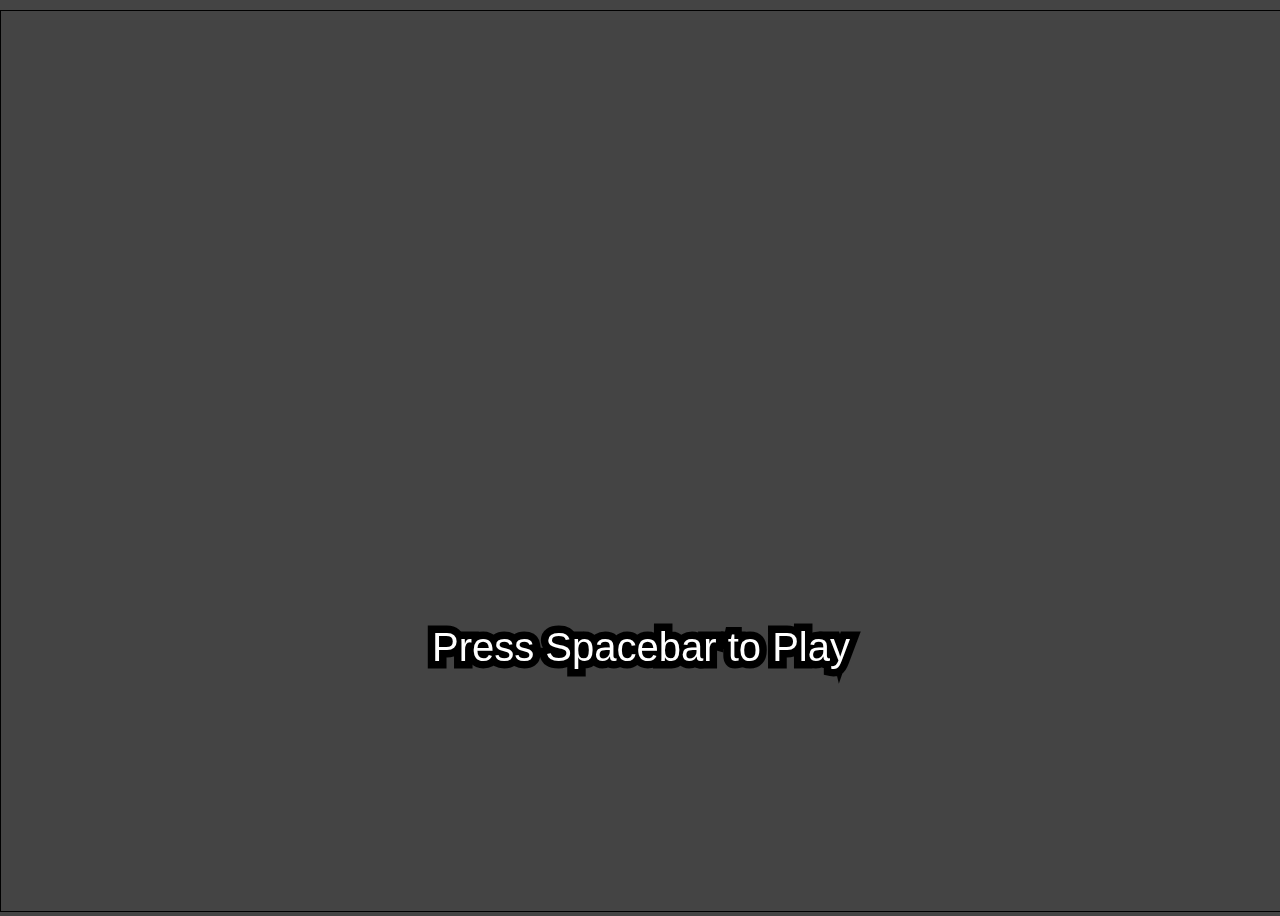
<file: scorching_sea/scorching_sea.html>
<!DOCTYPE html>	
<title>Scorching Sea</title>

<html>
	 
	<body>
	<canvas id="canvas" width = "800" height = "450">
	You shouldn't see this.
	</canvas>
	<script src="scorching_sea.js"></script>
	</body>
	<head>
		<meta charset="UTF-8">
	<link rel="stylesheet" type="text/css" href="scorching_sea.css">
	</head>
	
</html>
</file>
<file: templates/blog.css>
/*
 * Globals
 */

body {
  font-family: Georgia, "Times New Roman", Times, serif;
  background-color:#F5F5F5;
  color: #555;
  padding-bottom: 40px;

}

h1, .h1,
h2, .h2,
h3, .h3,
h4, .h4,
h5, .h5,
h6, .h6 {
  margin-top: 0;
  font-family: "Helvetica Neue", Helvetica, Arial, sans-serif;
  font-weight: normal;
  color: #333;
}


/*
 * Override Bootstrap's default container.
 */

@media (min-width: 1200px) {
  .container {
    width: 970px;
  }
}
/*
 * Override navbar
 */
 .navbar-port {
  background-color: #eb4b4b;
  -webkit-box-shadow: inset 0 -2px 5px rgba(0,0,0,.1);
          box-shadow: inset 0 -2px 5px rgba(0,0,0,.1);
}

.navbar-port .navbar-nav > li > a {
    color:#ebcdcd
}

.navbar-port .navbar-nav>.active>a {
    color: #FFFFFF;
    background-color: transparent;
}

.navbar-port .navbar-nav > .active > a:hover,
.navbar-nav > .active > a:focus {
  color: #FFFFFF;
  background-color: transparent;
}

.navbar-port .navbar-brand {
    color:#ebcdcd;
}

/* Nav links */
.port-nav-item {
  position: relative;
  display: inline-block;
  padding: 10px;
  font-weight: 500;
  color: #cdddeb;
}
.port-nav-item:hover,
.port-nav-item:focus {
  color: #fff;
  text-decoration: none;
}

/* Active state gets a caret at the bottom 
.navbar-port .active {
  color: #fff;
}
.navbar-port .active:after {
  position: absolute;
  bottom: 0;
  left: 50%;
  width: 0;
  height: 0;
  margin-left: -5px;
  vertical-align: middle;
  content: " ";
  border-right: 5px solid transparent;
  border-bottom: 5px solid;
  border-left: 5px solid transparent;
}
*/

/*
 * Masthead for nav
 */

.blog-masthead {
  background-color: #428bca;
  -webkit-box-shadow: inset 0 -2px 5px rgba(0,0,0,.1);
          box-shadow: inset 0 -2px 5px rgba(0,0,0,.1);
}

/* Nav links */
.blog-nav-item {
  position: relative;
  display: inline-block;
  padding: 10px;
  font-weight: 500;
  color: #cdddeb;
}
.blog-nav-item:hover,
.blog-nav-item:focus {
  color: #fff;
  text-decoration: none;
}

/* Active state gets a caret at the bottom */
.blog-nav .active {
  color: #fff;
}
.blog-nav .active:after {
  position: absolute;
  bottom: 0;
  left: 50%;
  width: 0;
  height: 0;
  margin-left: -5px;
  vertical-align: middle;
  content: " ";
  border-right: 5px solid transparent;
  border-bottom: 5px solid;
  border-left: 5px solid transparent;
}


/*
 * Blog name and description
 */

.blog-header {
  padding-top: 20px;
  padding-bottom: 20px;
}
.blog-title {
  margin-top: 30px;
  margin-bottom: 0;
  font-size: 60px;
  font-weight: normal;
}
.blog-description {
  font-size: 20px;
  color: #999;
}


/*
 * Main column and sidebar layout
 */

.blog-main {
  font-size: 18px;
  line-height: 1.5;
}

.blog-image{
  margin-bottom: 20px;
}
/*!
 * Start Bootstrap - 4 Col Portfolio (http://startbootstrap.com/)
 * Reference .portfolio-item
 * Copyright 2013-2016 Start Bootstrap
 * Licensed under MIT (https://github.com/BlackrockDigital/startbootstrap/blob/gh-pages/LICENSE)
 */
.portfolio-item {
    margin-bottom: 25px;
}

/* Sidebar modules for boxing content */
.sidebar-module {
  padding: 15px;
  margin: 0 -15px 15px;
}
.sidebar-module-inset {
  padding: 15px;
  background-color: #f5f5f5;
  border-radius: 4px;
}
.sidebar-module-inset p:last-child,
.sidebar-module-inset ul:last-child,
.sidebar-module-inset ol:last-child {
  margin-bottom: 0;
}


/* Pagination */
.pager {
  margin-bottom: 60px;
  text-align: left;
}
.pager > li > a {
  width: 140px;
  padding: 10px 20px;
  text-align: center;
  border-radius: 30px;
}


/*
 * Blog posts
 */

.blog-post {
  margin-bottom: 60px;
}
.blog-post-title {
  margin-bottom: 5px;
  font-size: 40px;
}
.blog-post-meta {
  margin-bottom: 20px;
  color: #999;
}


/*
 * Footer
 */

.blog-footer {
  padding: 40px 0;
  color: #999;
  text-align: center;
  background-color: #f9f9f9;
  border-top: 1px solid #e5e5e5;
}
.blog-footer p:last-child {
  margin-bottom: 0;
}
</file>
<file: baby_crisis/style.css>
/*

Standard CSS file for use with Standard.html and Standard-Source.html. 

*/


body
{
	font-family: Georgia, Palatino, "Times New Roman", Times, serif;
	font-size: 100%;
	-webkit-text-size-adjust: none;
}

.container
{
	margin-top: 2em;
}

/* 
Paragraph features defined here apply without distinction to blurb and
source paragraphs. 
*/

p
{
	font-size: 1em;
	line-height: 1.4;
}

/* 
Here we get rid of underlining for links, and provide a more subdued 
color scheme than the bright-blue HTML standard. 

Best color schemes are likely to vary depending on cover art.
*/

a
{
	text-decoration: none;
	color: #369;
}

a:visited
{
	text-decoration: none;
	color: #006;
}

a:hover
{
	text-decoration: none;
	color: #33C;
}

.coverimage
{
	width: 12.6em;
	margin-top: 2em;
	margin-left: 1em;
	float: left;
	clear: left;
	text-align: right;
} 

/* 
Here we make invisible the one-pixel border that currently goes around
the cover image. 
*/

.coverimage a
{
	font-style: normal;
	font-variant: normal;
	font-weight: normal;
	color: #FFF;
}

/* 
The introduction formatting applies to the title, author name, and release
number, here presented at the top of the page. 

To change the appearance of specific elements, tweak

	h1 for the title
	h2 for the author name
	.bibliography for the release information

*/

.introduction
{ 
	padding-top: 2.4em;
	margin-left: 15.4em;
	width: 33em;
	line-height: 1;
	text-align: left;
}

/* 
These set the sizes for the title (h1) and the author name (h2). 

The ideal font-size for h1 may vary quite a bit depending on how long the 
game's title is: larger for one-word titles, smaller for longer titles.

Should we wish to remove the title entirely and allow the cover art alone
to represent the game, we need only add the line "display: none;" to the
definition of h1.

*/
h1 { font-size: 2em;  }
h2 { font-size: 1em; line-height: .25;}

/* The about formatting applies to blurb information. */

.about
{
	margin-top: 2.8em;
	margin-left: 15.4em;
	width: 33em;
	text-align: left;
}

/* 
By setting about p and about p + p, we instruct the first paragraph of the
blurb to be unindented but subsequent paragraphs to be indented a small 
distance. 
*/

.about p { margin-bottom: 0; }

.about p + p
{
	text-indent: 1.4em;
	margin-top: 0;
}

/* 
Playinfo affects the paragraph at the bottom of the home-page that supplies
the IFID for the game and suggests interpreters for the author to use. */

.playinfo
{
	margin: 1em 0px 0px 15.4em;
	width: 33em;
}

.playinfo p {
	font-size: .75em;
}


/* 
The links formatting applies to the story file and auxiliary links found
on the home page, and to the Contents, Next, and Previous links on the 
source pages. Here we arrange for them to appear in a column at the left
side of the page. 
*/

.links
{
	width: 13em;
	float: left;
	clear: left;
	text-align: right; 
	margin-top: 2.8em;
}

.links li
{
	list-style-type: none;
	list-style-position: default;
	padding: .4 em;
}

/* 
The filetype id applies only to the little (blorb), (pdf), and similar
denotations found on the links. Here we make these appear smaller than the 
surrounding text. In order to get rid of them entirely, we would add 
"display: none;" to our filetype definition. 
*/ 

span.filetype { font-size: .5em; }

/* 
Source formatting applies to the source text on generated pages. 
*/

.source
{
	margin-top: 1.4em;
	margin-left: 15.4em;
	width: 33em;
	line-height: 1.4;
}

.sourceintroduction
{
	margin-left: 15.4em;
	width: 33em;
}

.sourceintroduction h1
{
	padding-top: 2.8em;
	font-size: 1em;
	line-height: 1;
	text-align: right;
	text-decoration: none;
	font-weight: normal;
	font-style: italic;
}

.sourceintroduction h2
{
	display: none;
}

.sourcecoverimage
{
	width: 12.6em;
	margin-top: 2em;
	margin-left: 1em;
	float: left;
	clear: left;
	text-align: right;
} 

/* 
Here we make invisible the one-pixel border that currently goes around
the cover image. 
*/

.sourcecoverimage a
{
	font-style: normal;
	font-variant: normal;
	font-weight: normal;
	color: #FFF;
}

.sourcebibliography
{
	display: none;
}

span.quote { color: #369; }

span.comment {
	color: #390;}

span.substitution
{
	color: #69B;
	font-variant: small-caps;
}
	
span.i6code { color: #666; font-family: monospace; }

span.columnhead { 
	font-style: italic; 
	font-size: 1em;
}

span.heading
{
	font-weight: bold;
} 

.source td
{
	padding-top: .7em;
	padding-bottom: .7em;
	padding-right: 1.4em;
	font-size: .75em;
	text-align: left;
	vertical-align: top;
} 

/*
We could alter the following in order to make the footnote links in the source
text appear different from other links, but otherwise they will be the same
color as other links -- which is fine as a default.
*/

span.notecue
{
	font-size: .75em;
	vertical-align: super;
}

/* 
Here we tell the elements of the table of contents not to be listed with
bullets because this tends to produce considerable visual clutter especially
with large project files. 
*/

.source li
{
	list-style-type: none;
	list-style-position: default;
}

/* 
Notes applies to footnotes on the source text. 
*/

.notes
{
	margin-left: 16.8em;
	width: 33em;
}

.notes p
{
	text-indent: -1.4em;
	font-size: .75em;
}

.notesheading { font-style: italic; }

p.indent0 
{	margin-bottom: 0;  
}

p.indent1 
{
	padding-left: 2.8em;
	text-indent: -.7em;
	margin-bottom: 0;
	margin-top: 0;
}

p.indent2 
{	margin-bottom: 0; 
	padding-left: 5.6em;
	text-indent: -.7em;
	margin-top: 0;
}

p.indent3 
{
	padding-left: 8.4em;
	text-indent: -.7em;
	margin-bottom: 0;
	margin-top: 0;
}

p.indent4
{	margin-bottom: 0; 
	padding-left: 11.2em;
	text-indent: -.7em;
	margin-top: 0;
}

p.indent5
{
	padding-left: 14em;
	text-indent: -.7em;
	margin-bottom: 0;
	margin-top: 0;
}

p.indent6
{	margin-bottom: 0; 
	padding-left: 16.8em;
	text-indent: -.7em;
	margin-top: 0;
}

p.indent7
{
	padding-left: 19.6em;
	text-indent: -.7em;
	margin-bottom: 0;
	margin-top: 0;
}


p.indent8
{	margin-bottom: 0; 
	padding-left: 22.4em;
	text-indent: -.7em;
	margin-top: 0;
}

p.indent9
{
	padding-left: 25.2em;
	text-indent: -.7em;
	margin-bottom: 0;
	margin-top: 0;
}

/*
Styles for play.html
*/
.play .coverimage
{
	position: fixed;
}
.play .links
{
	margin-top: 200px;
	position: fixed;
}

.interpretercredit
{
	bottom: 1em;
	font-size: 80%;
	position: fixed;
}

#gameport
{
	background: white;
	bottom: 0px;
	left: 15.4em;
	line-height: 1.4;
	margin: 0px;
	position: absolute;
	right: 0px;
	top: 0px;
}

/*
Styles for mobile browsers: change to a one-column layout.
*/

@media screen and (max-device-width: 480px)
{
	.coverimage, .introduction, .links, .about, .playinfo, .source, .sourceintroduction, .sourcecoverimage, .notes
	{
		float: none;
		margin-left: 1em;
		text-align: left;
	}

	.play .coverimage, .play .links, .play .interpretercredit
	{
		display: none;
	}
	
	#gameport
	{
		left: 0px;
		width: auto;
	}
}
</file>
<file: baby_crisis/interpreter/glkote.css>
/* GlkOte stylesheet for Quixe/I7 Template
 * Designed by Andrew Plotkin <erkyrath@eblong.com>
 * <http://eblong.com/zarf/glk/glkote.html>
 * <http://eblong.com/zarf/glulx/quixe/>
 * 
 * This CSS stylesheet is in the public domain. Do whatever you want
 * with it.
 */

#windowport {
  width: 100%;
  height: 100%;
}

#errorpane {
  position: absolute;
  top: 0px;
  width: 100%;
  background: #FF4040;
  padding-bottom: 3px;
}

#errorcontent {
  padding: 8px;
  text-align: center;
  background: #FFA0A0;
}

#loadingpane {
  position: absolute;
  width: 100%;
  text-align: center;
  top: 20%;
}

#layouttestpane {
  position: absolute;
  visibility: hidden;
  top: 0px;
  /* Move this way off the screen. Even though it's hidden, Firefox has
     a nasty habit of showing the inactive scroll bar. */
  left: -1000px;
}

.WindowFrame {
  /* This class provides the default background color of windows. You
     can change that, but don't touch the position or margin. */
  position: absolute;
  margin: 0px;
  background: white;
}

.BufferWindow {
  overflow: scroll;   /* vertical scrollbar is mandatory */
  overflow-x: hidden; /* but horizontal scrollbar is forbidden */
  font-family: Georgia, "Times New Roman", Times, serif;
  font-size: 13px;
  line-height: 1.4;
  padding: 6px 10px 6px 10px;
}

.BufferLine {
}

.GridWindow {
  background: #D0D0C0;
  overflow: hidden;
  font-family: monaco, andale mono, lucidatypewriter, courier, courier new, monospace; /* necessary! */
  font-size: 12px;
  padding: 6px 10px 6px 10px;
}

.GridLine {
  white-space: pre; /* required for spaces to work right */
}

.InvisibleCursor {
  /* This provides the padding below the last line of text (and the input
     prompt). Without this, they'd be flush against the bottom of the
     window, which would be ugly. Do not modify this CSS class. */
  position: relative;
  padding-bottom: 14px;
}

.MorePrompt {
  /* This describes the "More" prompt that flashes in the bottom right corner
     of a window when it needs paging. */
  font-weight: bold;
  position: absolute;
  background: #603010;
  color: #FFFFCC;
  opacity: 0.5;
  padding: 2px 6px;
  -webkit-border-radius: 4px;
  -moz-border-radius: 4px;
}

.Input {
  /* This class mimicks the Style_input class. It also eliminates the 
     usual decoration of an <input> field, as much as possible. */
  border: none;
  margin: 0px;
  padding: 0px;
  outline-width: 0px;
  outline-style: none;
  background: none;
  font-weight: bold;
}

.BufferWindow .Input {
  font-family: Georgia, "Times New Roman", Times, serif;
  font-size: 13px;
}

.GridWindow .Input {
  font-family: monaco, andale mono, lucidatypewriter, courier, courier new, monospace; /* necessary! */
  font-size: 12px;
}

/* The following are the standard Glk styles. */

.Style_normal {
}

.Style_emphasized {
  font-style: italic;
}

.Style_preformatted {
  font-family: monaco, andale mono, lucidatypewriter, courier, courier new, monospace;
}

.Style_header {
  font-weight: bold;
}

.BufferWindow .Style_header {
  font-size: 15px;
}

.Style_subheader {
  font-weight: bold;
}

.Style_alert {
  font-weight: bold;
}

.Style_note {
  font-style: italic;
}

.Style_blockquote {
  background: #FFF0C0;
}

.Style_input {
  font-weight: bold;
  color: #300000;
}

.Style_user1 {
}

.Style_user2 {
}

/* End of GlkOte default stylesheet. */
</file>
<file: baby_crisis/interpreter/dialog.css>
/* Dialog toolkit default stylesheet
 * Designed by Andrew Plotkin <erkyrath@eblong.com>
 * <http://eblong.com/zarf/glk/glkote.html>
 * 
 * This CSS stylesheet is in the public domain. Do whatever you want
 * with it.
 */

/* dialog_screen is a translucent rectangle that greys out the entire root
   element (the game beneath the dialog box).
*/
#dialog_screen {
  position: absolute;
  width: 100%;
  height: 100%;
  background: #808080;
  opacity: 0.5;
}

/* dialog_frame is an invisible pane that fills the root element. It exists
   so that the dialog can easily be centered in it.
*/
#dialog_frame {
  position: absolute;
  width: 100%;
  height: 100%;
}

/* dialog is the dialog div itself. It is displayed near the top of
   dialog_frame. The auto margins keep it horizontally centered.
*/
#dialog {
  position: relative;
  width: 360px;
  margin-left: auto;
  margin-right: auto;
  margin-top: 100px;
  background: white;
  border: 4px solid #AAA;
  -webkit-box-shadow: 1px 1px 15px #222;
  -moz-box-shadow: 1px 1px 15px #222;
  -webkit-border-radius: 10px;
  -moz-border-radius: 10px;
}

#dialog .DiaCaption {
  margin: 16px;
}

#dialog .DiaInput {
  margin: 16px;
}

#dialog input {
  width: 100%;
}

#dialog .DiaBody {
  margin: 16px;
  clear: both;
}

#dialog select {
  width: 100%;
}

#dialog button {
  margin-left: 8px;
}

#dialog .DiaButtons {
  margin: 16px;
  text-align: right;
}

#dialog .DiaButtonsFloat {
  margin-left: 16px;
  margin-right: 16px;
  float: right;
}

#dialog .DiaDisplayText {
  height: 200px;
  padding: 4px 8px;
  overflow: scroll;   /* vertical scrollbar is mandatory */
  overflow-x: hidden; /* but horizontal scrollbar is forbidden */
  font-size: 12px;
  white-space: pre-wrap;
  background: #FED;
}

/* End of Dialog default stylesheet. */
</file>
<file: scorching_sea/scorching_sea.css>
html, body {
    width:100%;
    height:100%;
    margin:0px;
    background-color : #444;
}
#gameArea {
    width:672px;
    height:330px;
    margin:0px auto;
}
#canvas {
    border:1px solid black;
    margin:10px 0px 0px;
}
</file>
